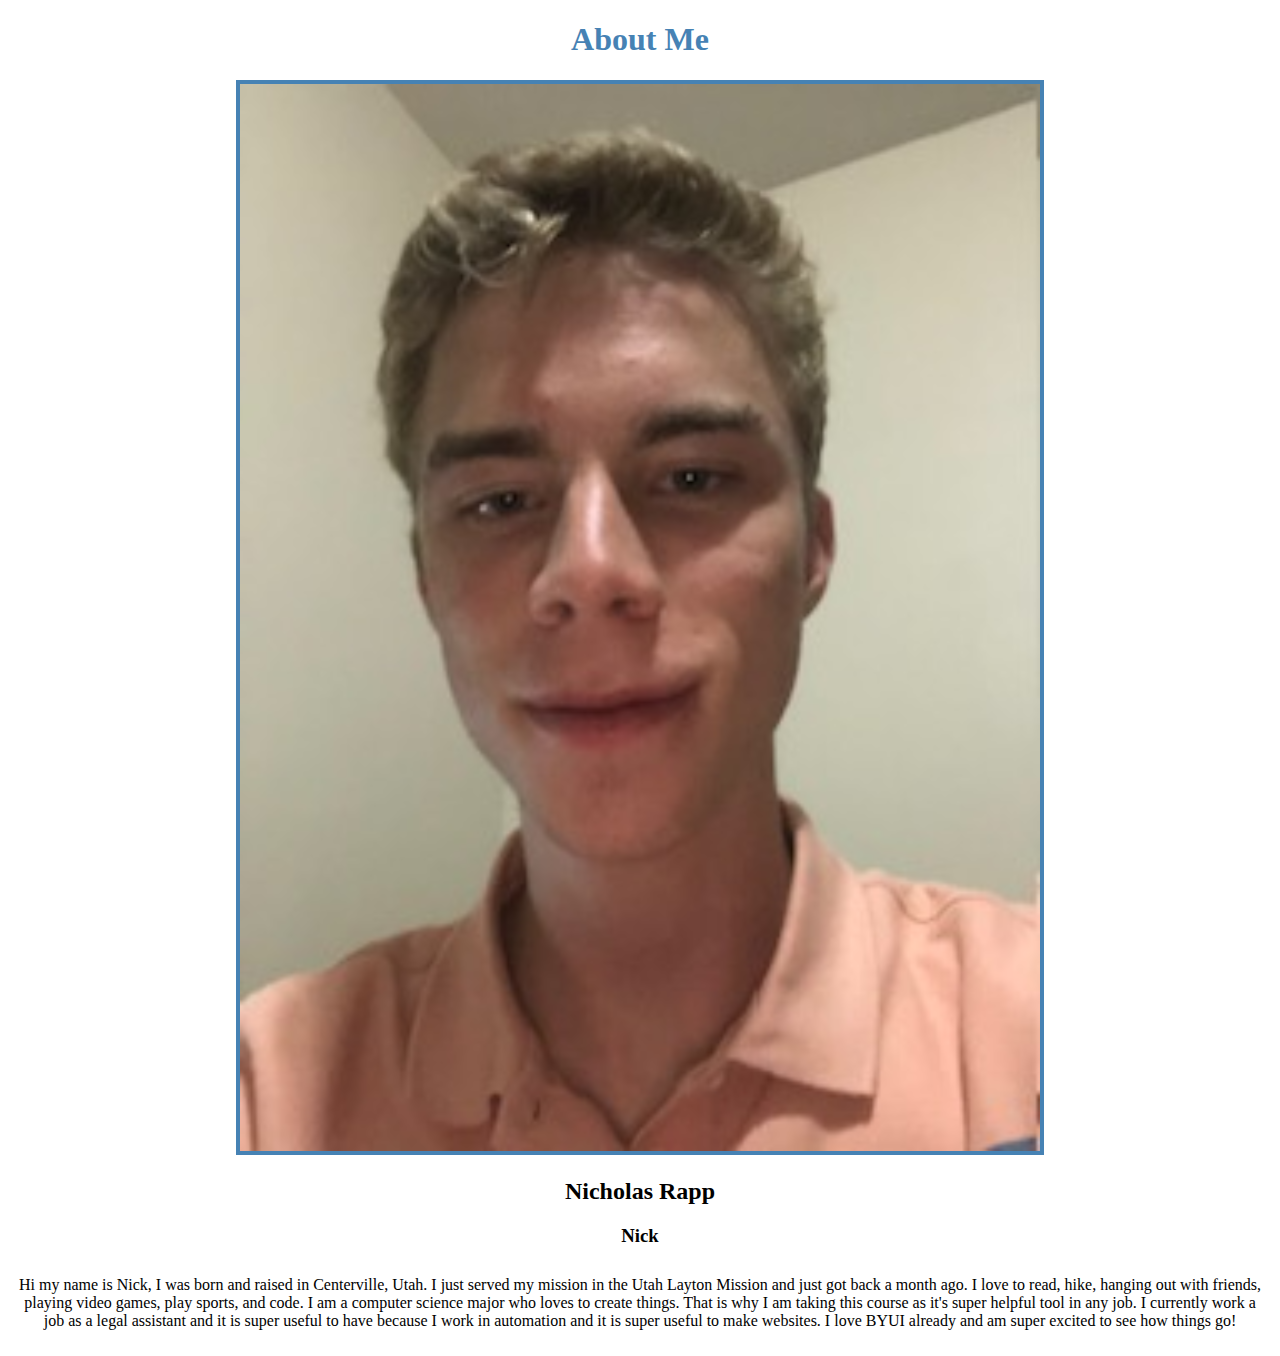
<file: aboutme/index.html>
<!DOCTYPE html>
<html lang="en">
<head>
    <meta charset="UTF-8">
    <meta name="viewport" content="width=device-width, initial-scale=1.0">
    <title>Document</title>
    <link rel="stylesheet" type = "text/css" href="styles/styles.css">
</head>
<body>
<h1>About Me</h1>
<img src="images/me.JPG">
<h2>Nicholas Rapp</h2>
<h3>Nick</h3>
<p>Hi my name is Nick, I was born and raised in Centerville, Utah. I just served my mission in the Utah Layton Mission and just got back a month ago. I love to read, hike, hanging out with friends, playing video games, play sports, and code. I am a computer science major who loves to create things. That is why I am taking this course as it's super helpful tool in any job. I currently work a job as a legal assistant and it is super useful to have because I work in automation and it is super useful to make websites. I love BYUI already and am super excited to see how things go!</p>
</body>
</html>
</file>
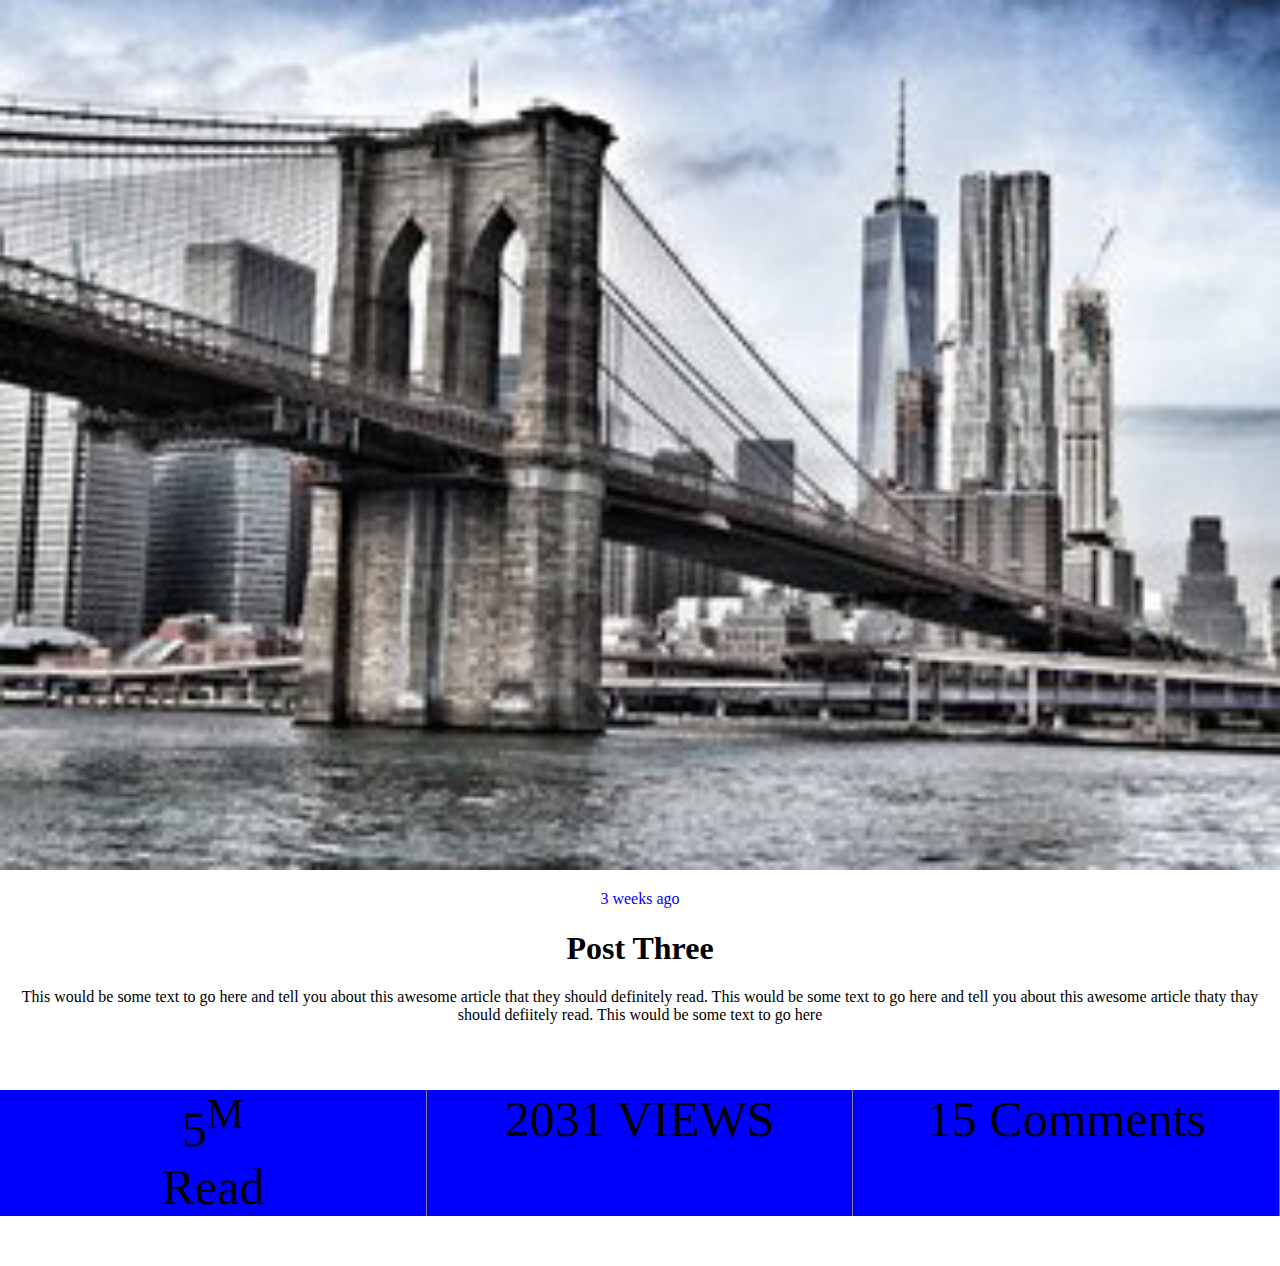
<file: challenge/index.html>
<!DOCTYPE html>
<html lang="en">
<head>
    <meta charset="UTF-8">
    <meta name="viewport" content="width=device-width, initial-scale=1.0">
    <link rel="stylesheet" href="styles.css">
    <title>Document</title>
</head>
<body>
    <img src="w09_ice_img.jpg" alt="Bridge">
    <p id="top_paragraph">3 weeks ago</p>
    <h1>Post Three</h1>
    <p>This would be some text to go here and tell you about this awesome article that they should definitely read. This would be some text to go here and tell you about this awesome article thaty thay should defiitely read. This would be some text to go here</p>
    <div>
        <p class="mini">5<sup>M</sup> <br>Read</p>
        <p class="mini">2031 VIEWS</p>
        <p class="mini">15 Comments</p>
    </div>
</body>
</html>
</file>
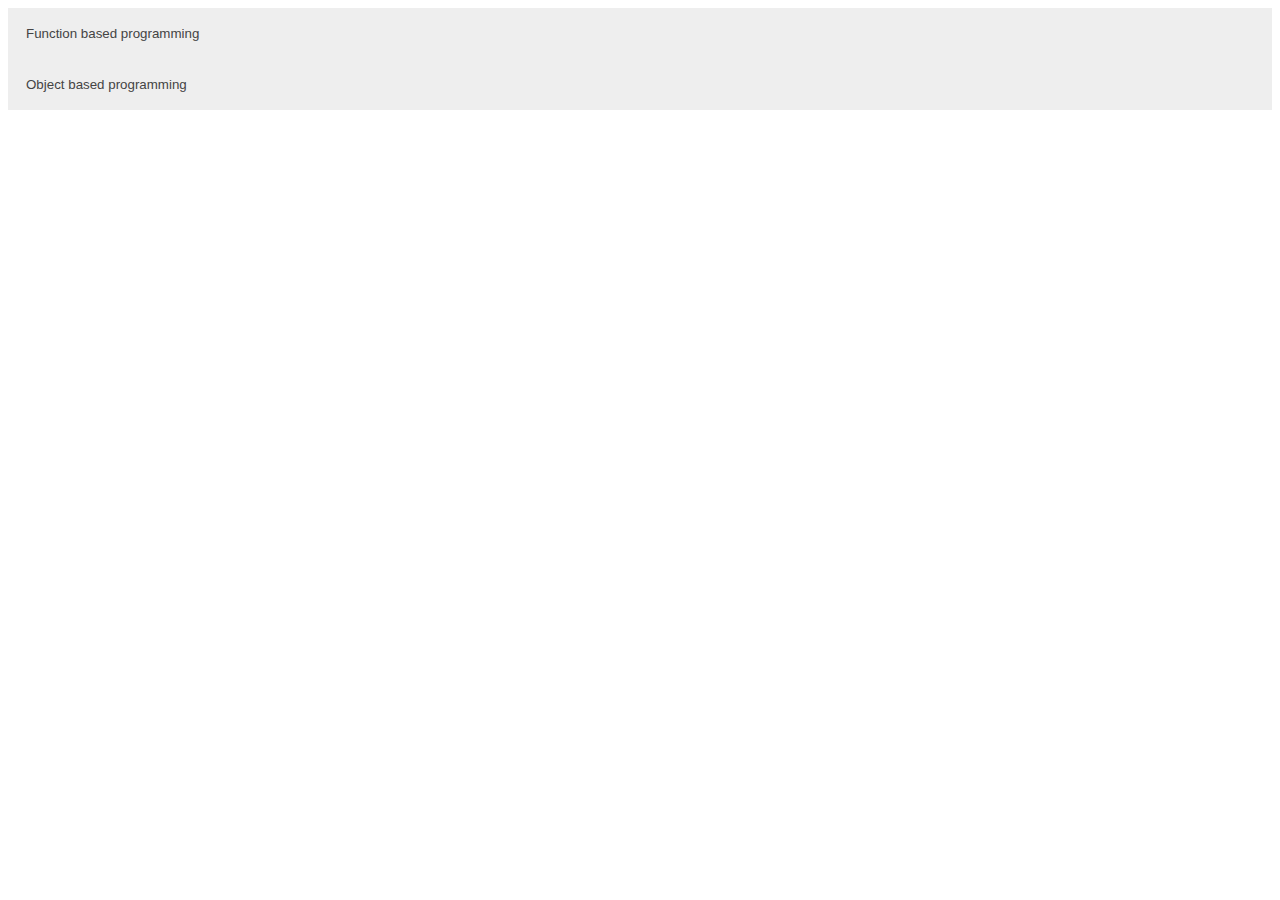
<file: compenent/index.html>
<!DOCTYPE html>
<html lang="en">
<head>
    <meta charset="UTF-8">
    <meta name="viewport" content="width=device-width, initial-scale=1.0">
    <title>Document</title>
    <link rel="stylesheet" href="styles.css">
    

</head>
<body>
    <button class="accordion">Function based programming</button>
<div class="panel">
  <p>Function based programming is when you program based off steps in the code. Each function comprises a step you need to take in the program</p>
</div>

<button class="accordion">Object based programming</button>
<div class="panel">
  <p>Object oriented programming is programming which is modeled after the real world. There are objects, with attributes.</p>
</div>
</div>
<script src="accordion.js"></script>
</body>
</html>
</file>
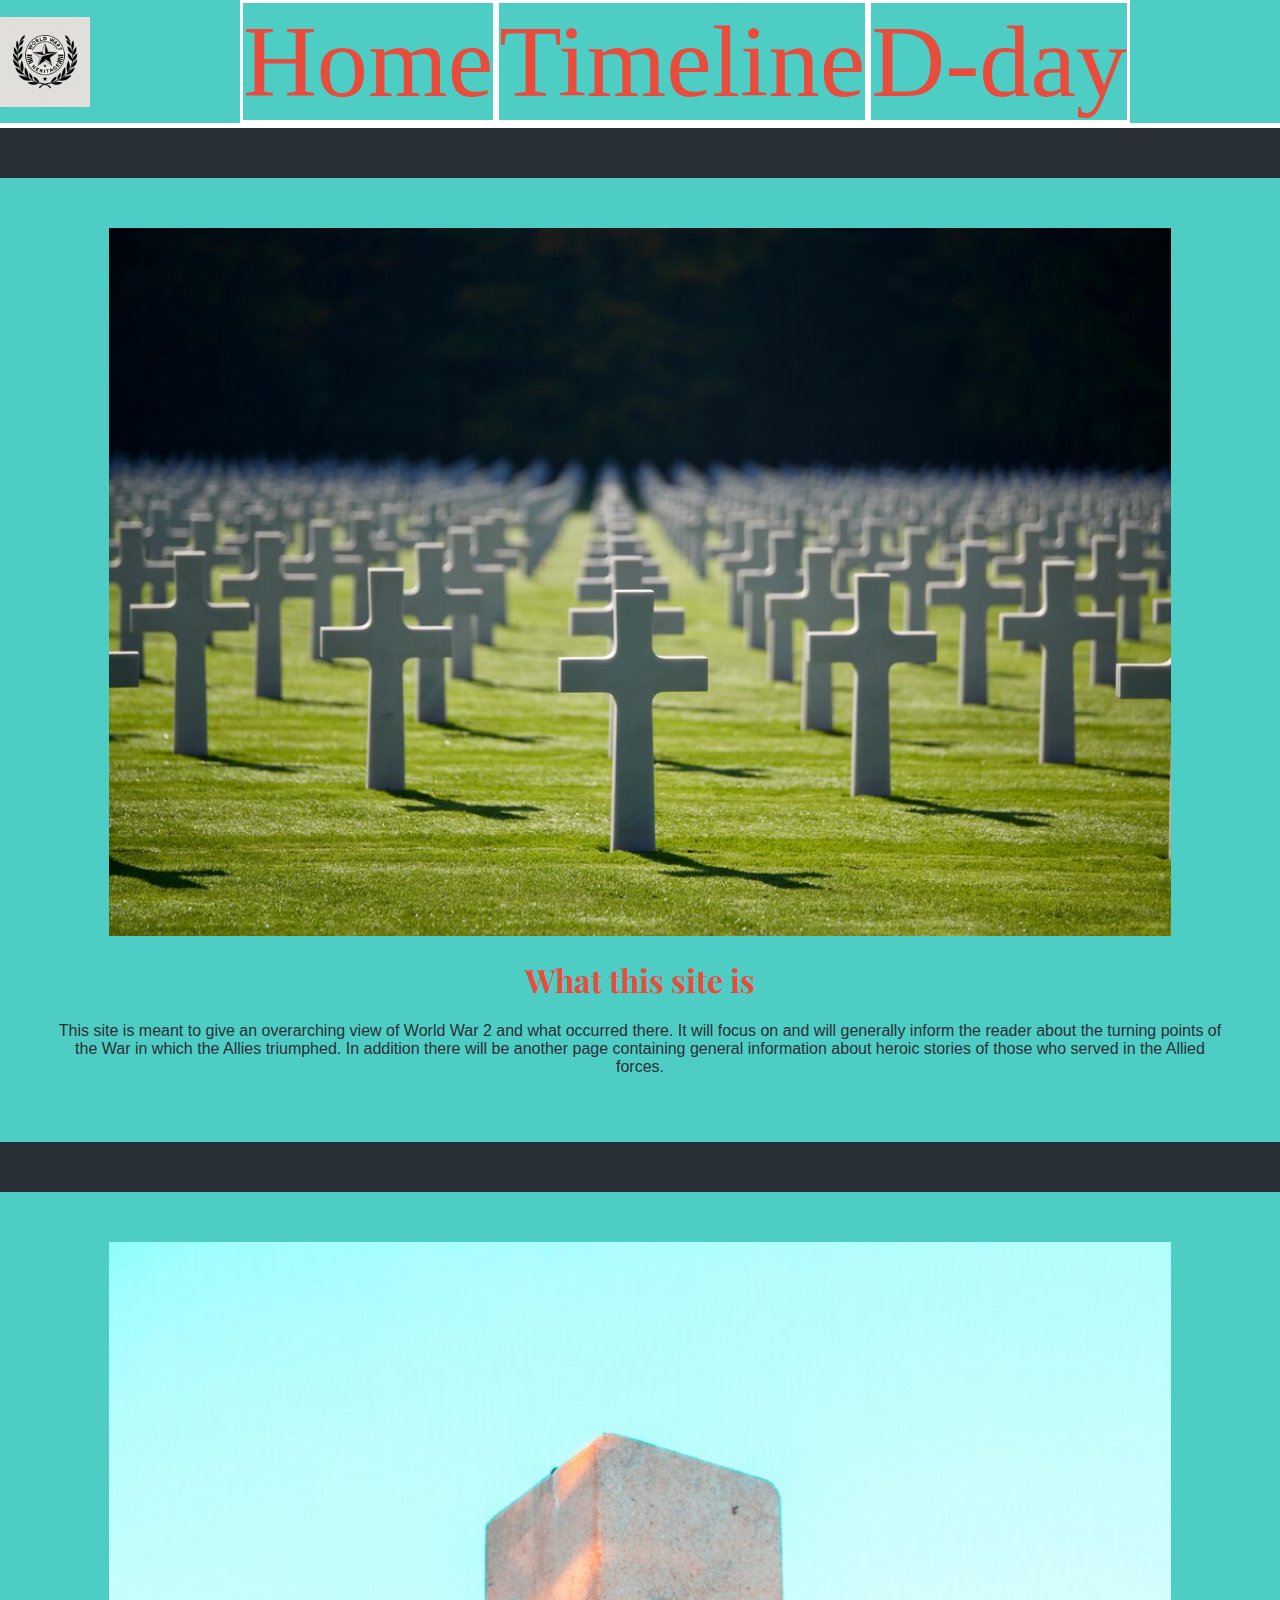
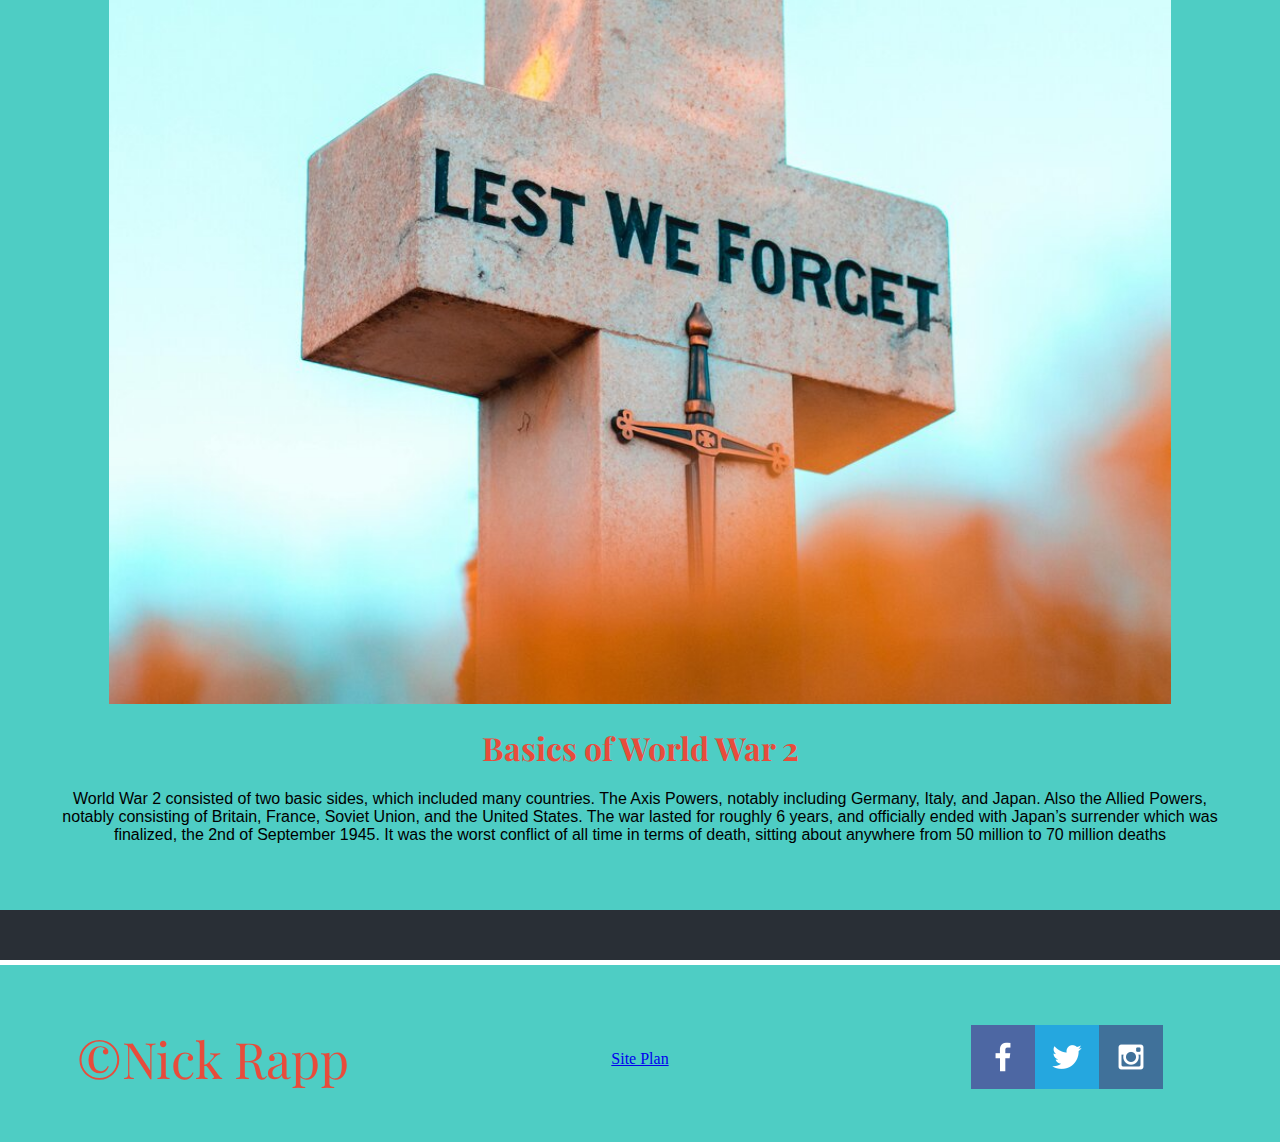
<file: world_war_2/index.html>
<!DOCTYPE html>
<html lang="en">
<head>
    <meta charset="UTF-8">
    <meta name="viewport" content="width=device-width, initial-scale=1.0">
    <title>Home</title>
    <link rel="stylesheet" href="styles/styles.css">
    <link href="https://fonts.googleapis.com/css2?family=Playfair+Display:wght@400;700&display=swap" rel="stylesheet">
</head>
<body>
    <header>
        <img src="Images/Personal_project_logo.png" alt="logo">
        <nav>
            <a href="index.html">Home</a>
            <a href="timeline.html">Timeline</a>
            <a href="d-day.html">D-day</a>
        </nav>
    </header>
    <main>
        <section class="main_section">
            <img src="Images/cemetery.jpg" alt="cemetery">
            <h1>What this site is</h1>
            <p>This site is meant to give an overarching view of World War 2 and what occurred there. It will focus on and will generally inform the reader about the turning points of the War in which the Allies triumphed. In addition there will be another page containing general information about heroic stories of those who served in the Allied forces.</p>
        </section>
        <section class="bottom_element">
            <img src="Images/remember.jpg" alt="image in remembrance">
            <h1>Basics of World War 2</h1>
            <p>World War 2 consisted of two basic sides, which included many countries. The Axis Powers, notably including Germany, Italy, and Japan. Also the Allied Powers, notably consisting of Britain, France, Soviet Union, and the United States. The war lasted for roughly 6 years, and officially ended with Japan’s surrender which was finalized, the 2nd of September 1945. It was the worst conflict of all time in terms of death, sitting about anywhere from 50 million to 70 million deaths</p>
        </section>
    </main>
  <footer>
        <p>&copy;Nick Rapp</p>
        <div>
            <a href="https://nrapp523.github.io/wdd_130/world_war_2/site-plan.html" target="_blank">Site Plan</a>
        </div>
        <div id="icons">
        <a href="https://facebook.com" target="_blank">
            <img src="Images/facebook.png" alt="fb icon">
        </a>
        <a href="https://twitter.com" target="_blank">
            <img src="Images/twitter.png" alt="twitter icon">
        </a>
        <a href="https://instagram.com" target="_blank">
            <img src="Images/instagram.png" alt="instagram icon">
        </a>
        </div>
    </footer>
</body>
</html>
</file>
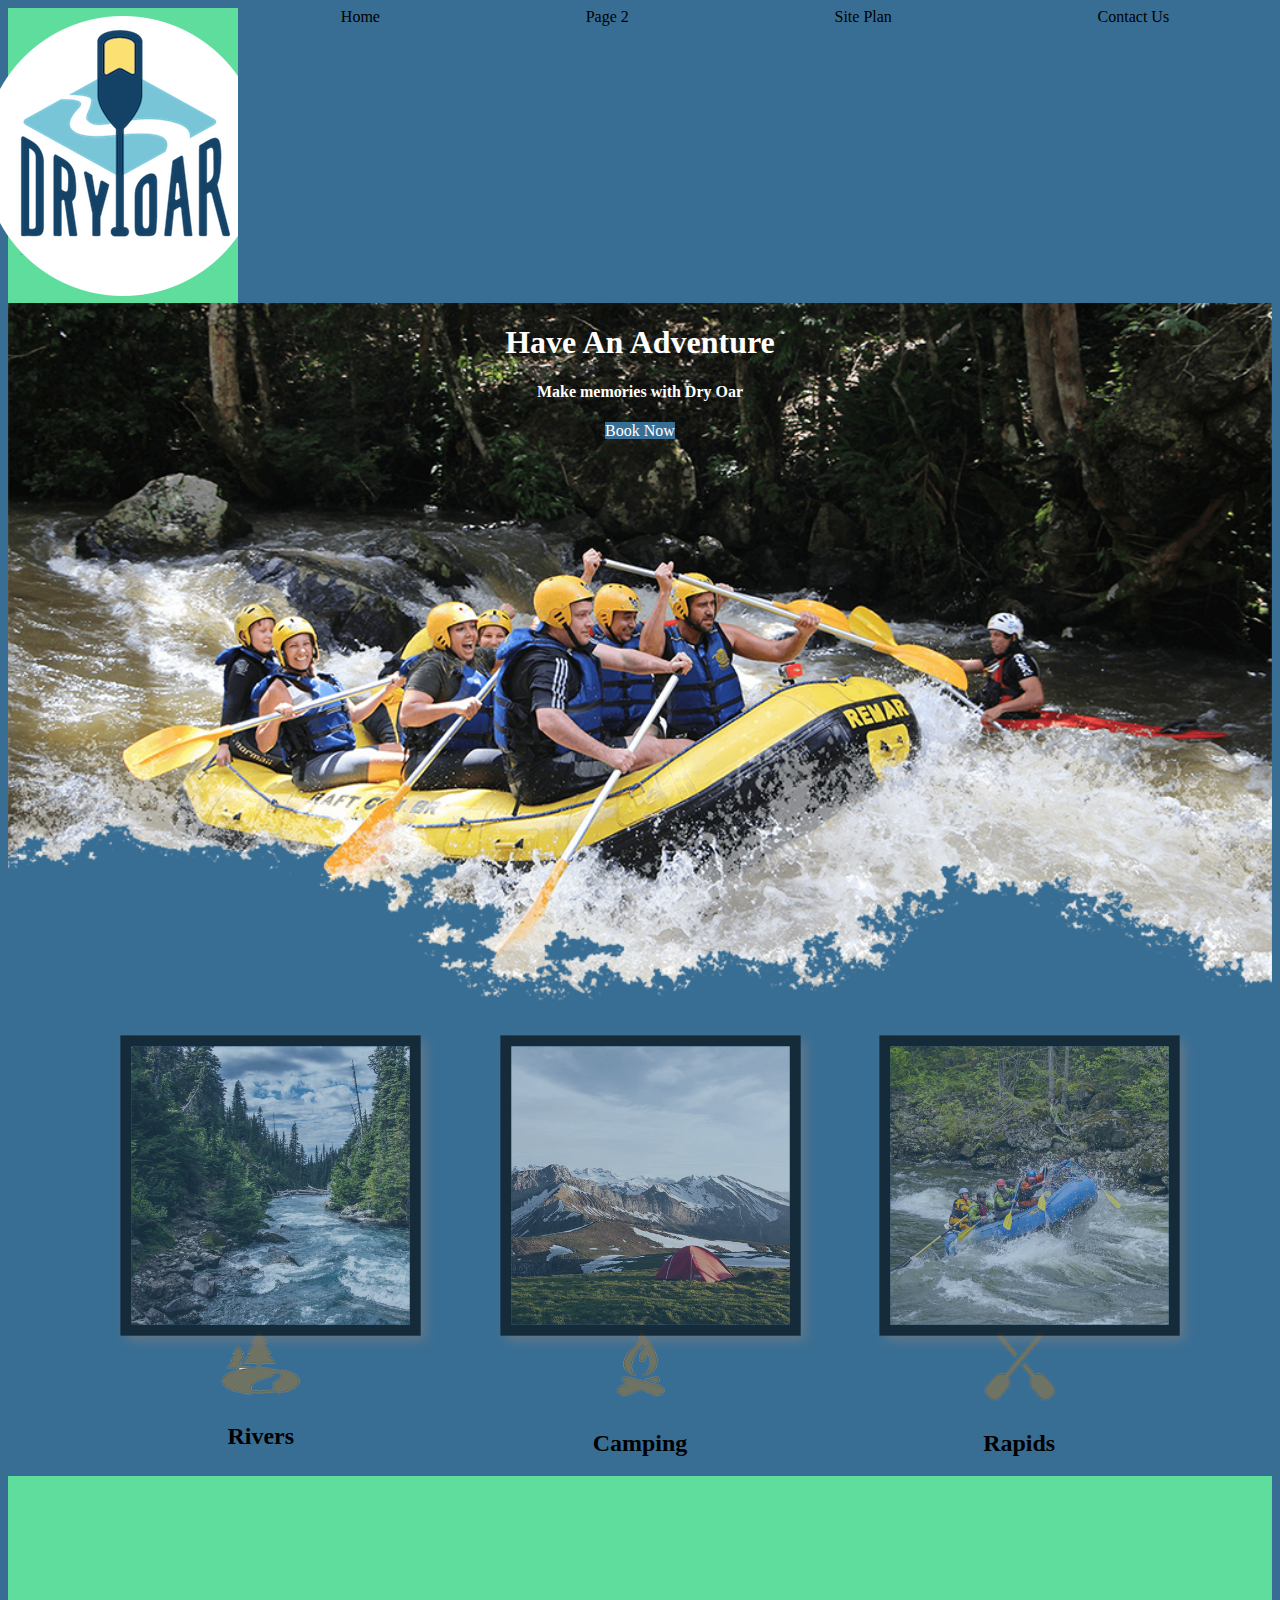
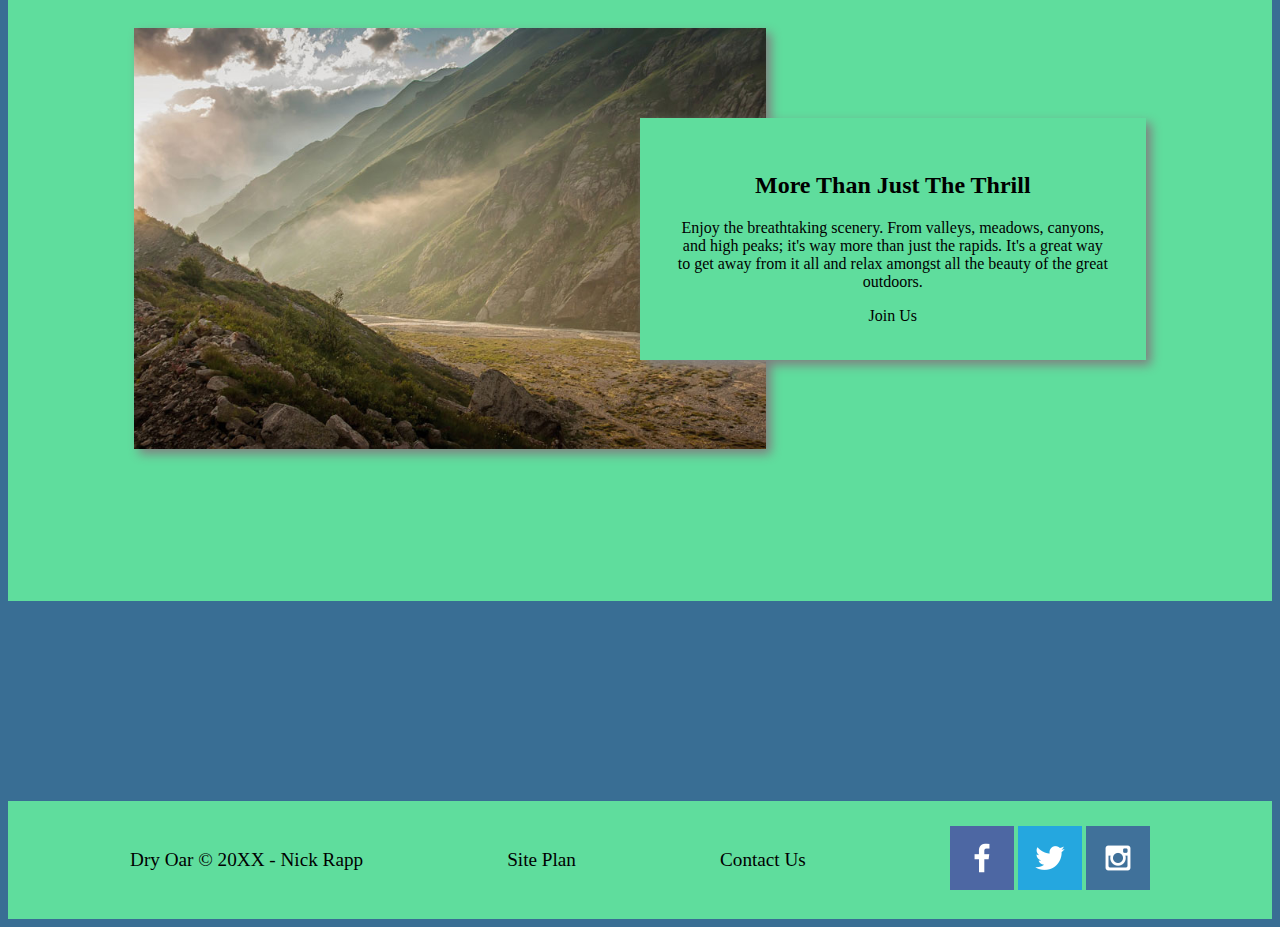
<file: wwr/index.html>
<!DOCTYPE html>
<html lang="en">
<head>
    <meta charset="UTF-8">
    <meta name="viewport" content="width=device-width, initial-scale=1.0">
    <title>Whitewater Rafting Vacation| Dry Oar Boating | Home</title>
    <link rel="stylesheet" href="styles/styles.css">
</head>
<body>
    <div id="content">
    <header>
        <a id="logo_link" href="index.html">
        <img class="logo" src="images/logo.png" alt="Dry Oar Logo">
        </a>
        <nav>
            <a href="index.html">Home</a>
            <a href="#">Page 2</a>  
            <a href="site-plan-rafting.html">Site Plan</a>
            <a href="contactus.html">Contact Us</a> 
        </nav>
    </header>

    <div id="hero">
        <div id="hero-box">
            <img id="hero-img" src ='images/hero.png' alt="People enjoy rafting">
        </div>
        <section id="hero-msg">
            <h1 class="home-title">Have An Adventure</h1>
            <h4>Make memories with Dry Oar</h4>
            <div class="button-box">
                <a class="book" href="contactus.html">Book Now</a>
            </div>
        </section>
    </div>
    <main class="home-grid">
        <section class="rivers-card">
            <img class="card-img" src="images/rivers.jpg" alt="river in forest">
            <img class="icon" src="images/river_icon.png" alt="river icon">
            <h2>Rivers</h2>
        </section>
         <section class="camping-card">
        <img class="card-img" src="images/camping.jpg" alt="tent in mountains">
        <img class="icon" src="images/fire_icon.png" alt="fire icon">
        <h2>Camping</h2>
    </section>
        <section class="rapids-card">
            <img class="card-img" src="images/rapids.jpg" alt="raftin boat">
            <img class="icon" src="images/oars.png" alt="oars icon">
            <h2>Rapids</h2>
        </section>
        <div id="background"></div>
         <img class="mountains" src="images/mountains.jpg" alt="Misty mountains">
    <section class="msg">
        <h2>More Than Just The Thrill</h2>
        <p>Enjoy the breathtaking scenery. From valleys, meadows, canyons, and high peaks; it's way more than just the rapids. It's a great way to get away from it all and relax amongst all the beauty of the great outdoors. </p>
        <a class='join' href="rivers.html">Join Us</a>
        </section>
    </main>
    <footer>
        <p>Dry Oar &copy; 20XX - Nick Rapp</p>
        <p><a href="site-plan-rafting.html">Site Plan</a></p>
        <p><a href="contactus.html">Contact Us</a></p>
        <div class="social">
            <a href="https://facebook.com" target="_blank">
                <img src="images/facebook.png" alt="fb icon">
            </a>
            <a href="https://twitter.com" target="_blank">
                <img src="images/twitter.png" alt="twitter icon">
            </a>
            <a href="https://instagram.com" target="_blank">
                <img src="images/instagram.png" alt="instagram icon">
            </a>
          </div>
    </footer>
    </div>
</body>
</html>
</file>
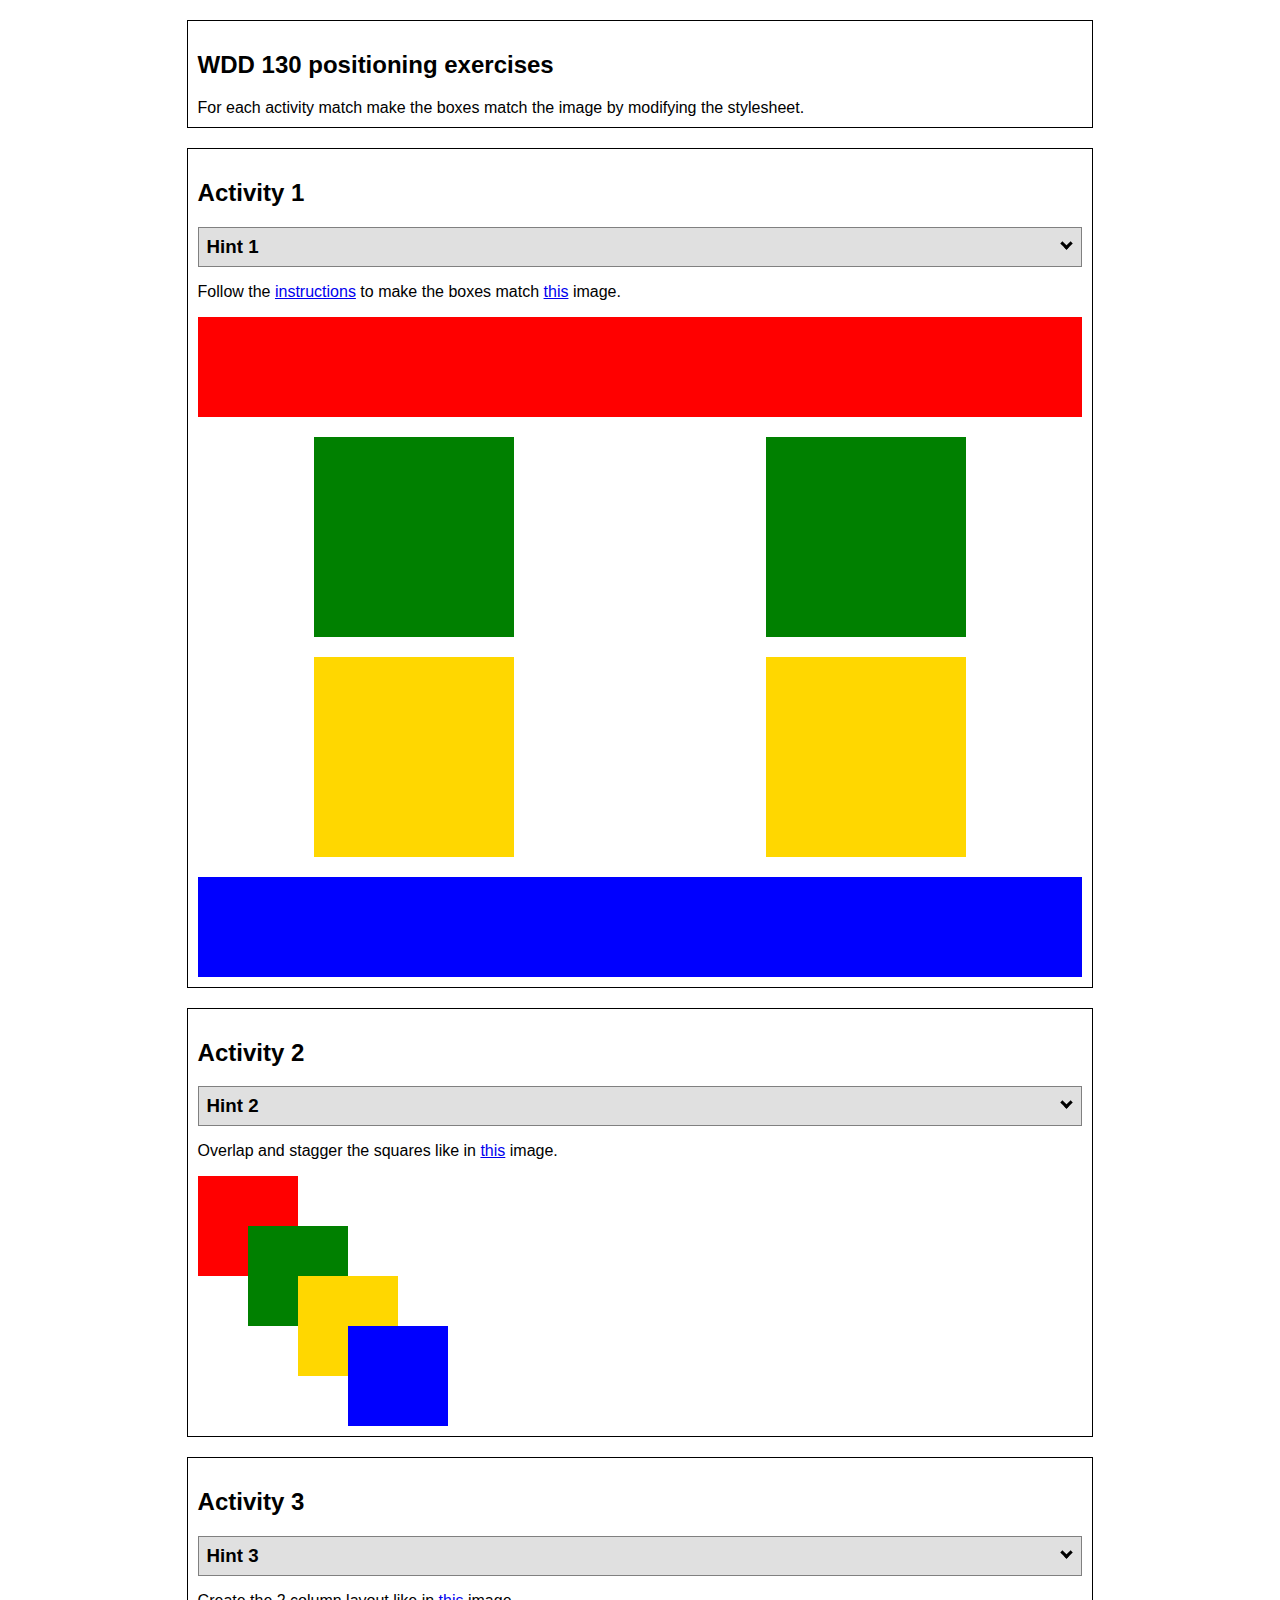
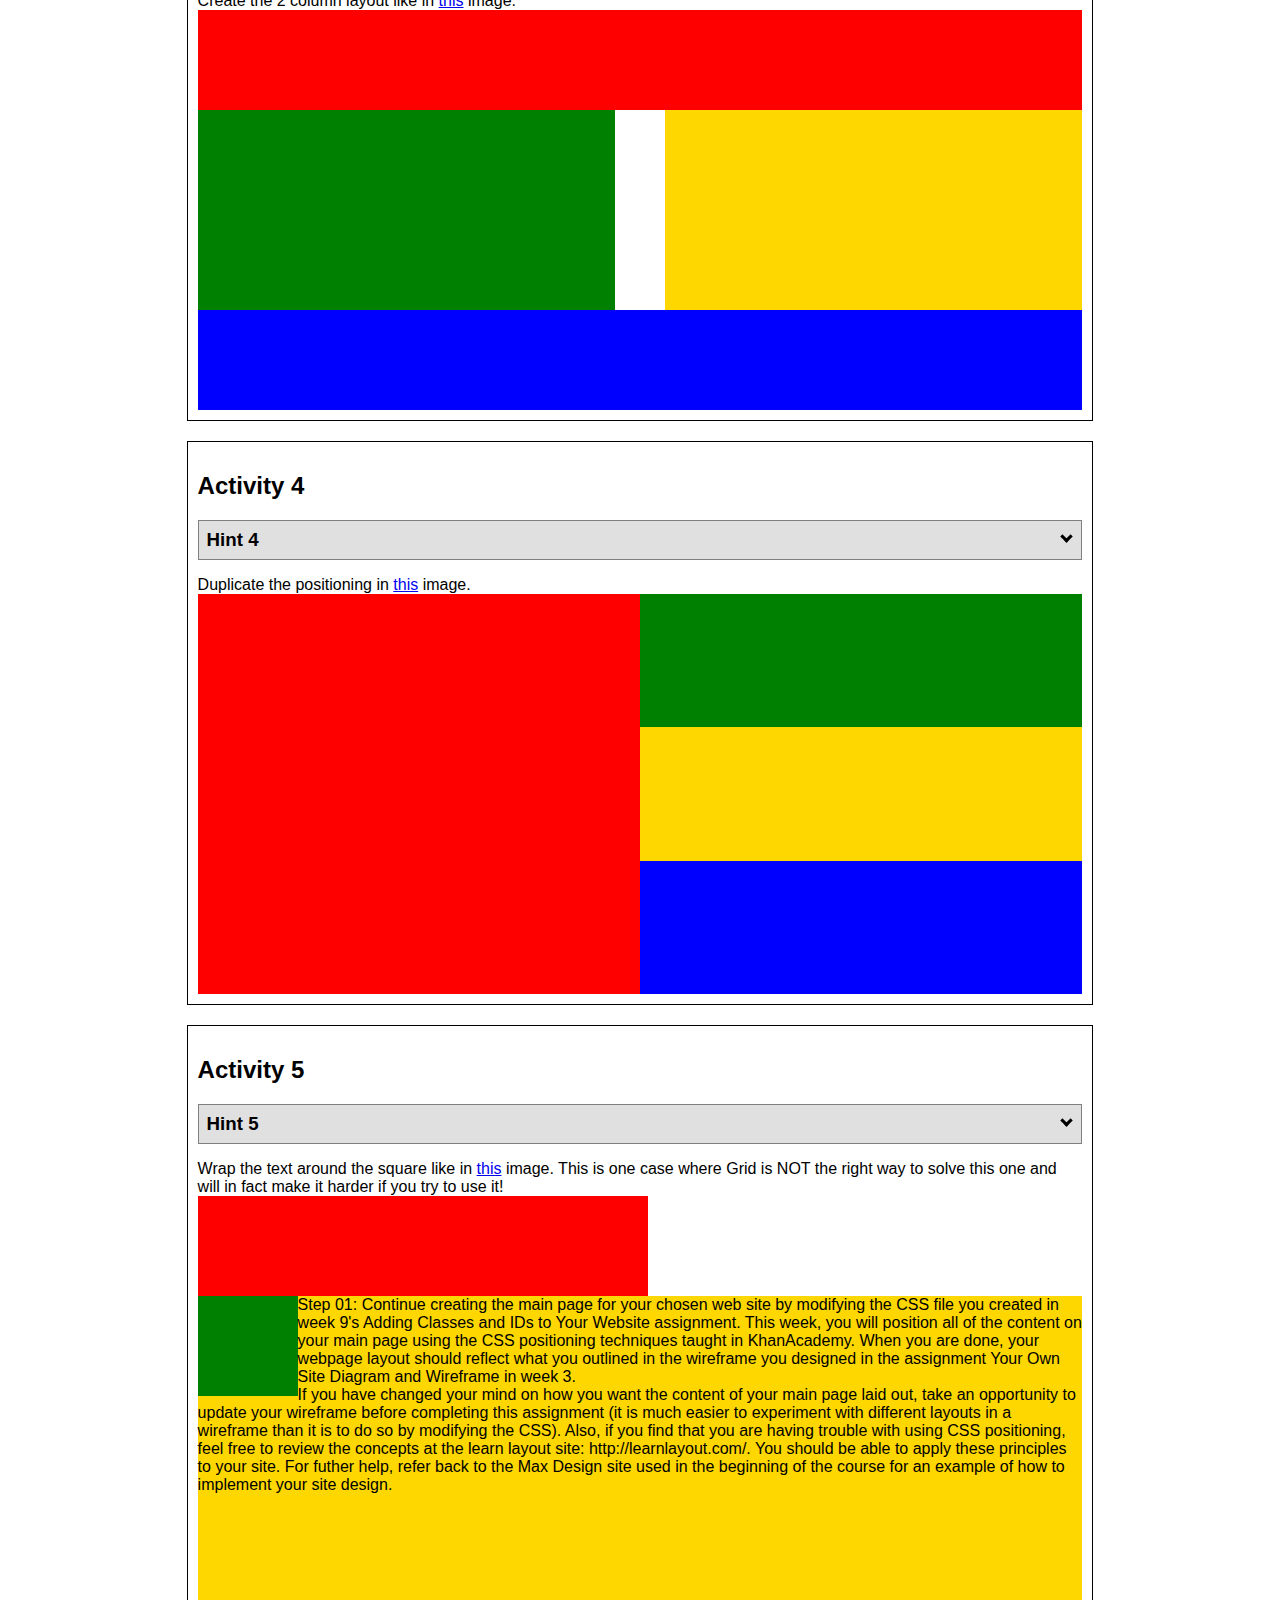
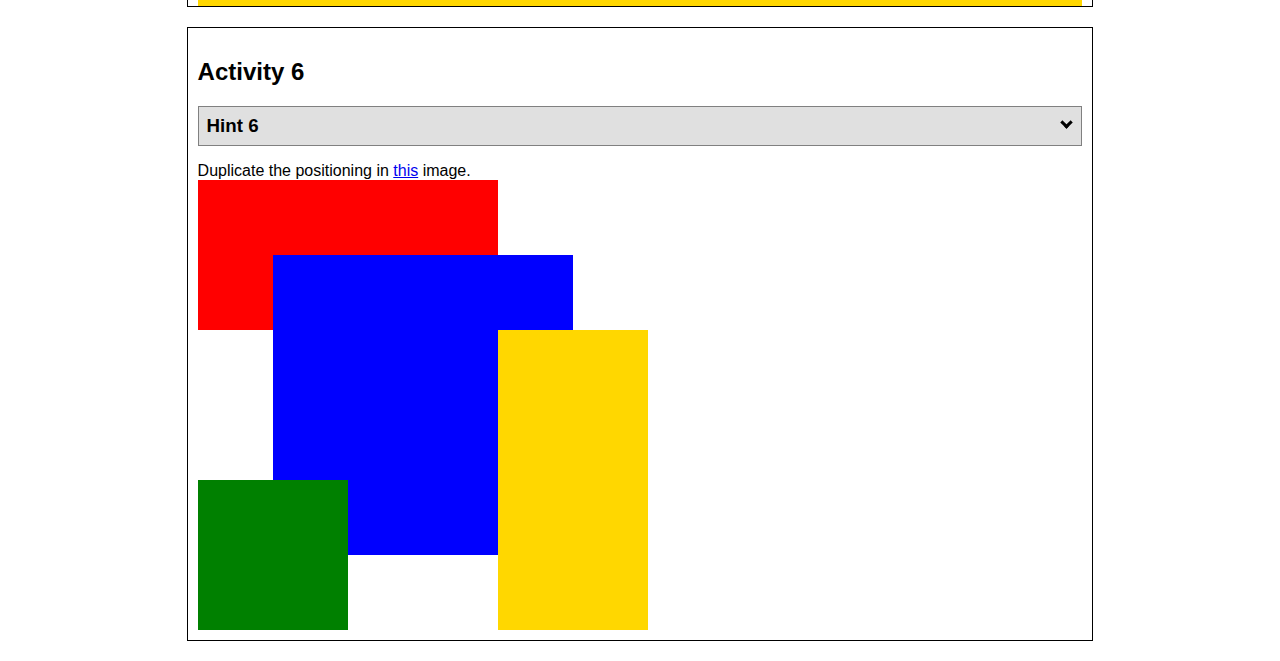
<file: positioning/positioning.html>
<!DOCTYPE html>
<html lang="en">
  <head>
    <!-- HTML - Name: positioning.html -->
    <title>Positioning Activity</title>
    <link rel="stylesheet" type="text/css" href="positionstyles.css" />
  </head>
  <body>
    <div class="activity">
      <h2>WDD 130 positioning exercises</h2>
      For each activity match make the boxes match the image by modifying the stylesheet.</div>
    <div class="activity">
      <h2>Activity 1</h2>
      <section class="hint"><input type="checkbox" ><i></i> <h3>Hint 1</h3><div><p>Check out the <a href="https://byui-wdd.github.io/wdd130/activities/w06-css-positioning.html" target="_blank">activity instructions</a> in Ilearn!</p></div></section>
      <p>Follow the <a href="https://byui-wdd.github.io/wdd130/activities/w06-css-positioning.html" target="_blank">instructions</a> to make the boxes match  <a href="https://byui-wdd.github.io/wdd130/images/example1.png" target="_blank">this</a> image.</p>
      <div class="content1" >
        <div class="red1" ></div>
        <div class="green1" ></div>
        <div class="green1" ></div>
        <div class="yellow1"></div>
        <div class="yellow1"></div>
        <div class="blue1"></div>
      </div>
    </div>
    <div class="activity">
      <h2>Activity 2</h2>
      <section class="hint"><input type="checkbox" > <h3>Hint 2</h3><i></i><div>
      <ul>
      <li>grid-template-columns: 50px 50px 50px 50px 50px </li></ul></div></section>
      <p>Overlap and stagger the squares like in <a href="https://byui-wdd.github.io/wdd130/images/example2.png" target="_blank">this</a> image.</p>
      <div class="content2" >
        <div class="red2" ></div>
        <div class="green2" ></div>
        <div class="yellow2"></div>
        <div class="blue2"></div>
      </div>
    </div>
    <div class="activity">
      <h2>Activity 3</h2>
      <section class="hint"><input type="checkbox" > <h3>Hint 3</h3><i></i><div><p>This one is going to be best solved with CSS Grid. Remember to make the boxes the right width first...then start moving them around. </p><h4>Properties used:</h4><ul><li>display:grid;</li><li>grid-template-columns:</li><li>grid-column-gap:</li>
        <li>grid-column:</li>  </ul></div></section>
      Create the 2 column layout like in <a href="https://byui-wdd.github.io/wdd130/images/example3.png" target="_blank">this</a>  image.
      <div class="content3" >
        <div class="red3" ></div>
        <div class="green3" ></div>
        <div class="yellow3"></div>
        <div class="blue3"></div>
      </div>
    </div>
    <div class="activity">
      <h2>Activity 4</h2>
      <section class="hint"><input type="checkbox" > <h3>Hint 4</h3><i></i><div><p>For the others we have been primarily concerned with width. For this one you will need to adjust height as well. </p><h4>Properties used:</h4><ul><li>display:grid;</li><li>grid-template-columns:</li><li>grid-row:</li></ul></div></section>
      Duplicate the positioning in <a href="https://byui-wdd.github.io/wdd130/images/example4.png" target="_blank">this</a> image. 
      <div class="content4" >
        <div class="red4" ></div>
        <div class="green4" ></div>
        <div class="yellow4"></div>
        <div class="blue4"></div>
      </div>
    </div>

    <div class="activity">
      <h2>Activity 5</h2>
      <section class="hint"><input type="checkbox" > <h3>Hint 5</h3><i></i><div><p>Grid is <strong>not</strong> the right way to do this.  In fact there is only one way to really do that...and that is with float. Remember that we float the thing we want the text to wrap around.  Also remember to start by making all the shapes the right size and shape.</p><h4>Properties used:</h4><ul><li>float: left;</li></ul></div></section>
      Wrap the text around the square like in <a href="https://byui-wdd.github.io/wdd130/images/example5.png" target="_blank">this</a> image. This is one case where Grid is NOT the right way to solve this one and will in fact make it harder if you try to use it!
      <div class="content5" >
        <div class="red5" ></div>
        <div class="green5" ></div>
        <div class="yellow5">Step 01: Continue creating the main page for your chosen web site by modifying the CSS file you created in week 9's Adding Classes and IDs to Your Website assignment. This week, you will position all of the content on your main page using the CSS positioning techniques taught in KhanAcademy. When you are done, your webpage layout should reflect what you outlined in the wireframe you designed in the assignment Your Own Site Diagram and Wireframe in week 3. <br />
          If you have changed your mind on how you want the content of your main page laid out, take an opportunity to update your wireframe before completing this assignment (it is much easier to experiment with different layouts in a wireframe than it is to do so by modifying the CSS). Also, if you find that you are having trouble with using CSS positioning, feel free to review the concepts at the learn layout site: http://learnlayout.com/. You should be able to apply these principles to your site. For futher help, refer back to the Max Design site used in the beginning of the course for an example of how to implement your site design.</div>
        <div class="blue5"></div>
      </div>
    </div>
    <div class="activity">
      <h2>Activity 6</h2>
      <section class="hint"><input type="checkbox" > <h3>Hint 6</h3><i></i><div><p>This one is all about visualizing the grid behind the layout. If you are having a hard time doing that first: all the sizes are even multiples of 100, and second here is another example with the lines drawn: <a href="https://byui-wdd.github.io/wdd130/images/example6-hint.png" target="_blank">example 6 with lines</a>. For this one you will find it easiest if you use px for the column width. You can also use <kbd>z-index</kbd> to control the element layering.    </p><h4>Properties used:</h4><ul><li>display:grid;</li><li>grid-template-columns:</li><li>grid-column:</li><li>grid-row:</li><li><a href="https://www.w3schools.com/cssref/pr_pos_z-index.asp" target="_blank">z-index:</a></li></ul></div></section>
      Duplicate the positioning in <a href="https://byui-wdd.github.io/wdd130/images/example6.png" target="_blank">this</a> image.
      <div class="content6" >
        <div class="red6" ></div>
        <div class="green6" ></div>
        <div class="yellow6"></div>
        <div class="blue6"></div>
      </div>
    </div>
  </body>
</html>
</file>
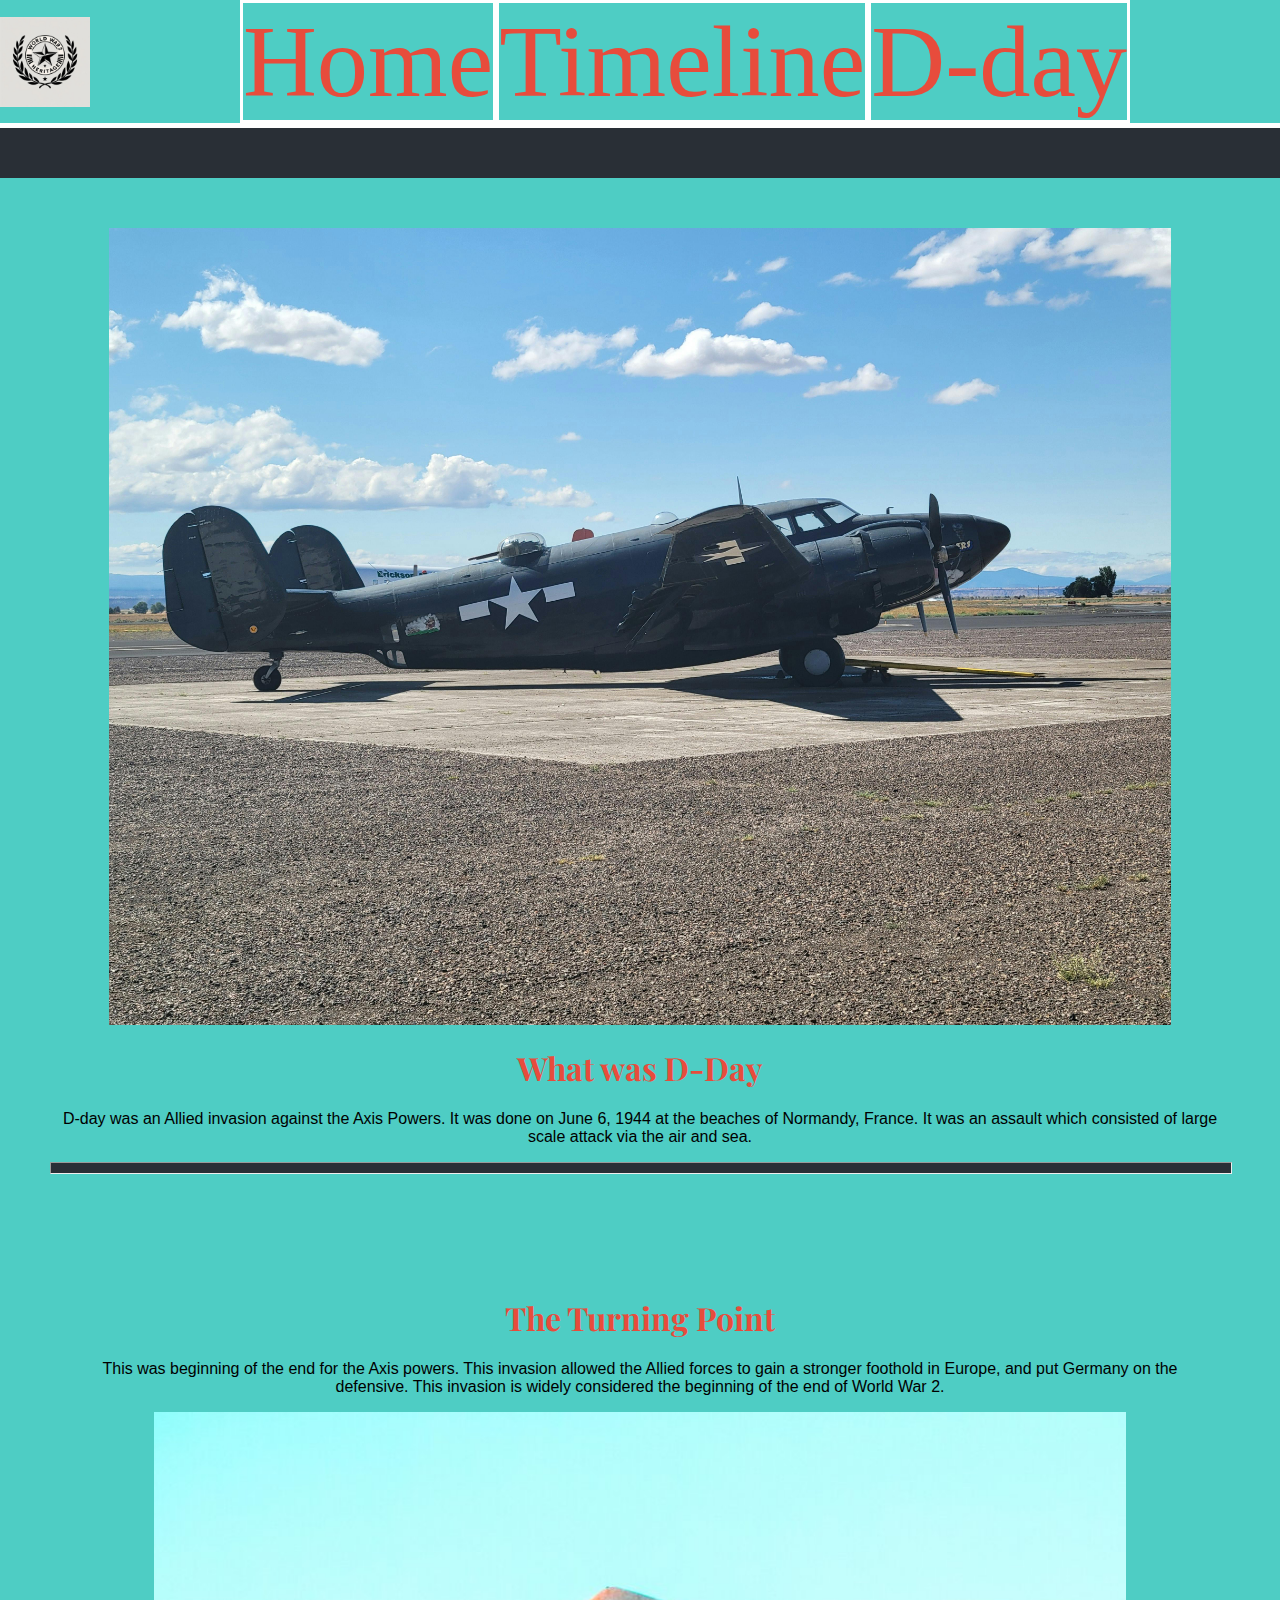
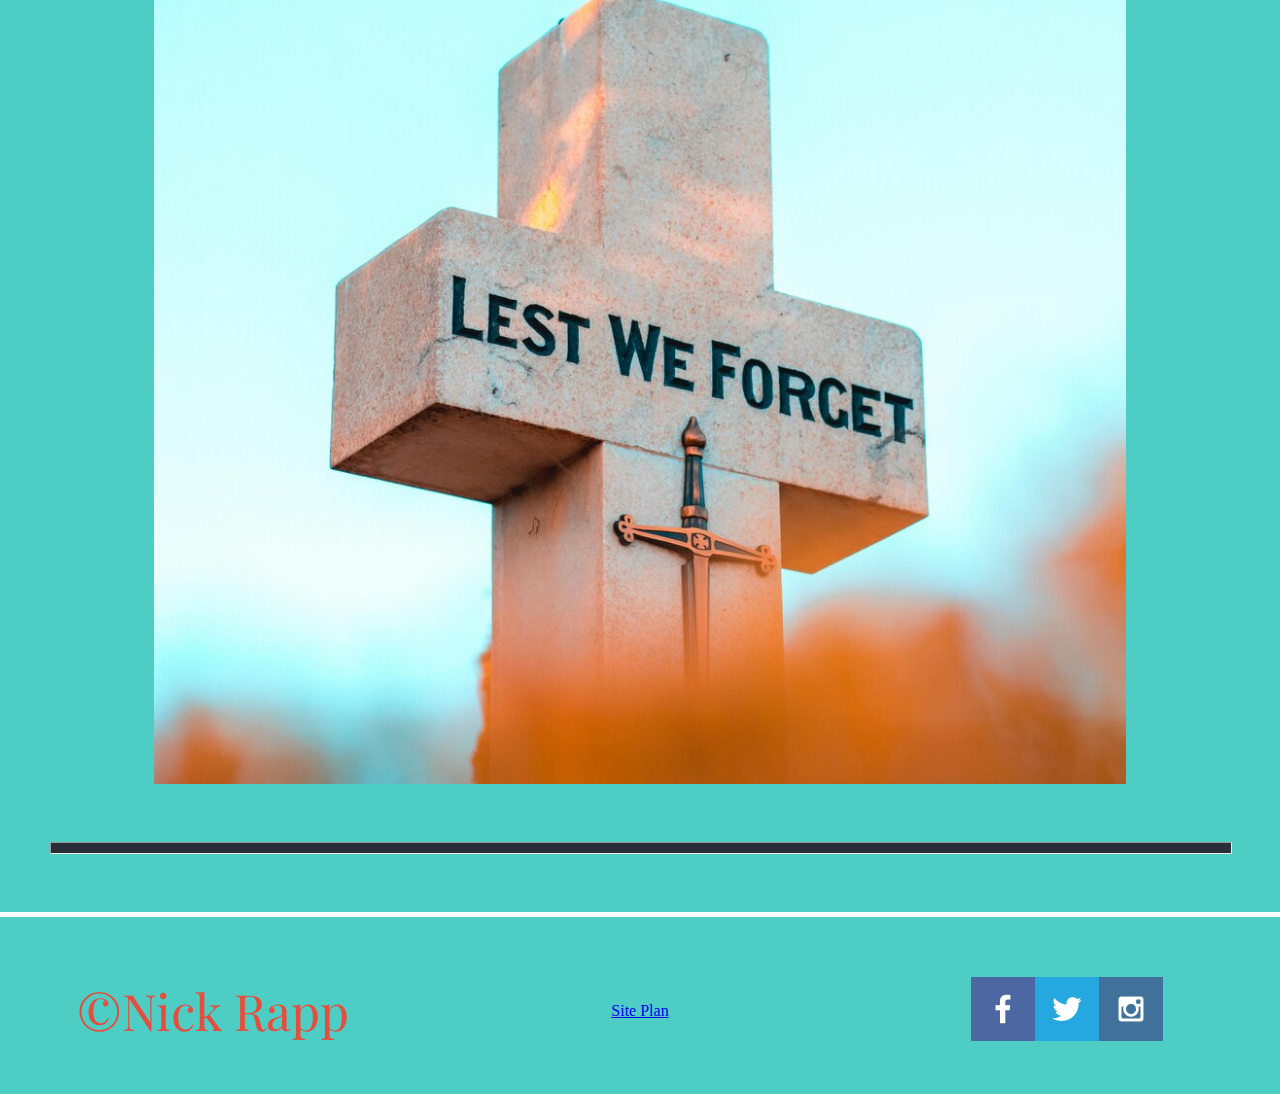
<file: world_war_2/d-day.html>
<!DOCTYPE html>
<html lang="en">
<head>
    <meta charset="UTF-8">
    <meta name="viewport" content="width=device-width, initial-scale=1.0">
    <title>D-Day</title>
    <link rel="stylesheet" href="styles/styles.css">
    <link href="https://fonts.googleapis.com/css2?family=Playfair+Display:wght@400;700&display=swap" rel="stylesheet">

</head>
<body>
    <header>
        <img src="Images/Personal_project_logo.png" alt="logo">
        <nav>
            <a href="index.html">Home</a>
            <a href="timeline.html">Timeline</a>
            <a href="d-day.html">D-day</a>
        </nav>
    </header>
    <main>
        <section class="main_d_day">
            <img src="Images/plane2.jpg" alt="plane2">
            <section>
            <h1>What was D-Day</h1>
            <p>D-day was an Allied invasion against the Axis Powers. It was done on June 6, 1944 at the beaches of Normandy, France. It was an assault which consisted of large scale attack via the air and sea.</p>
        </section>
        <hr>
        <section class="main_d_day">
            <h1>The Turning Point</h1>
            <p>This was beginning of the end for the Axis powers. This invasion allowed the Allied forces to gain a stronger foothold in Europe, and put Germany on the defensive. This invasion is widely considered the beginning of the end of World War 2.</p>
            <img src="Images/remember.jpg" alt="remember">
        </section>
        <hr>
        


    </main>
 <footer>
        <p>&copy;Nick Rapp</p>
        <div>
            <a href="https://nrapp523.github.io/wdd_130/world_war_2/site-plan.html" target="_blank">Site Plan</a>
        </div>
        <div id="icons">
        <a href="https://facebook.com" target="_blank">
            <img src="Images/facebook.png" alt="fb icon">
        </a>
        <a href="https://twitter.com" target="_blank">
            <img src="Images/twitter.png" alt="twitter icon">
        </a>
        <a href="https://instagram.com" target="_blank">
            <img src="Images/instagram.png" alt="instagram icon">
        </a>
        </div>
    </footer>
</body>
</html>
</file>
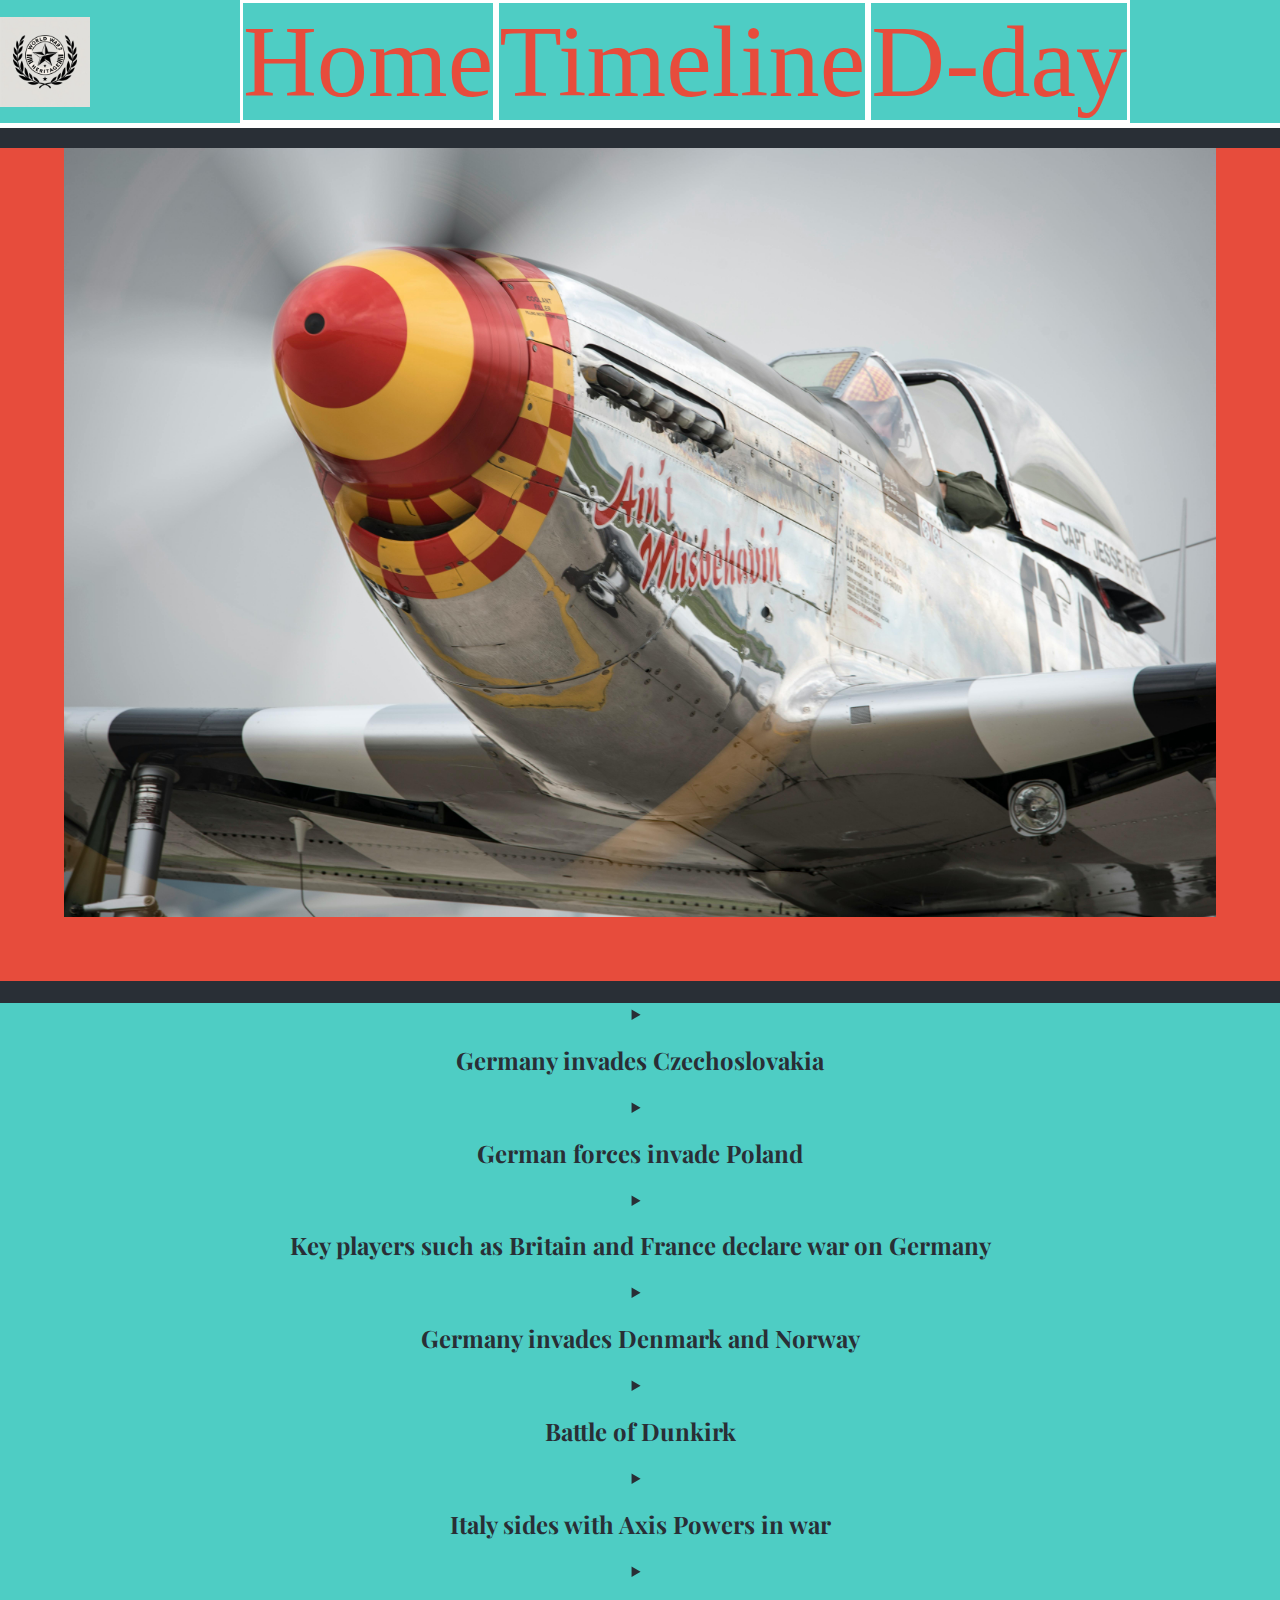
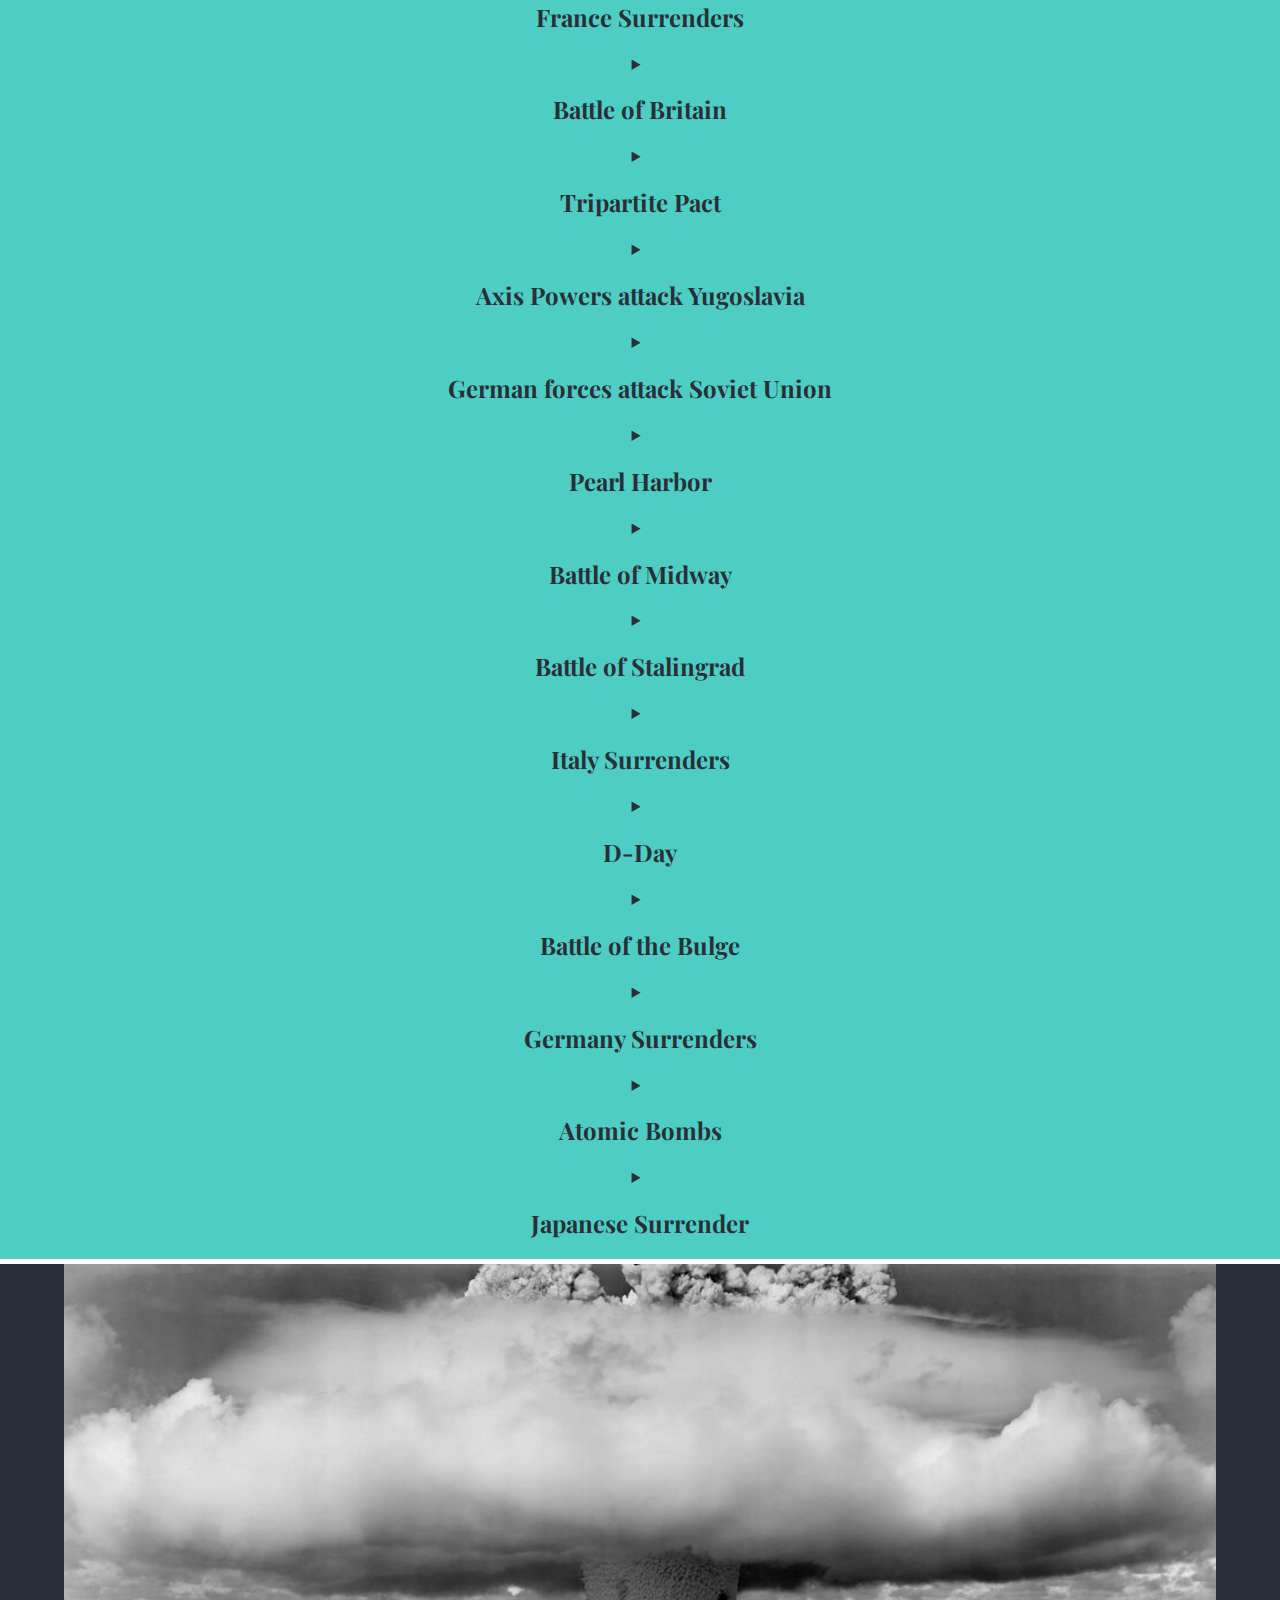
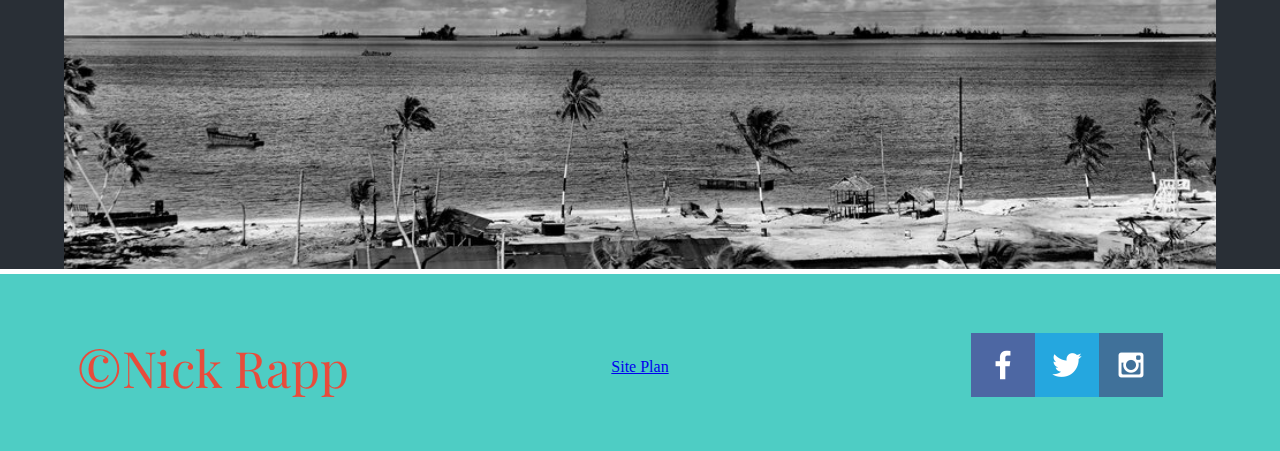
<file: world_war_2/timeline.html>
<!DOCTYPE html>
<html lang="en">
<head>
    <meta charset="UTF-8">
    <meta name="viewport" content="width=device-width, initial-scale=1.0">
    <title>Timeline</title>
    <link rel="stylesheet" href="styles/styles.css">
    <link href="https://fonts.googleapis.com/css2?family=Playfair+Display:wght@400;700&display=swap" rel="stylesheet">
</head>
<body>
    <header>
        <img src="Images/Personal_project_logo.png" alt="logo">
        <nav>
            <a href="index.html">Home</a>
            <a href="timeline.html">Timeline</a>
            <a href="d-day.html">D-day</a>
        </nav>
    </header>
    <main>
    <section id="top_timeline">
    <img src="Images/plane1.jpg" alt="plane">
    <h1>Timeline</h1>
    </section>
     <details>
    <summary>
        <h2>Germany invades Czechoslovakia</h2>
    </summary>
    <p>This was the first invasion of the war. Initially Allied forces agreed not to interfere, but Germany trespassed on the initial agreement and invaded all of Czechoslovakia instead of the agreed upon region.</p>
</details>

<details>
    <summary>
        <h2>German forces invade Poland</h2>
    </summary>
    <p>This was the attack that kickstarted the war. The previous invasion did not incite any additional conflict. Germany invaded at this time when they had an initial treaty with the Soviet Union, that they would split Poland.</p>
</details>

<details>
    <summary>
        <h2>Key players such as Britain and France declare war on Germany</h2>
    </summary>
    <p>On September 3, 1939 Britain and France declared war on Germany following the invasion of Poland. Britain and France had a treaty with Poland thus inciting a conflict as soon as Germany invaded Poland.</p>
</details>

<details>
    <summary>
        <h2>Germany invades Denmark and Norway</h2>
    </summary>
    <p>On April 9, 1940 Germany attacked Denmark and Norway. After two months German secured both countries and occupied them for extra resources.</p>
</details>

<details>
    <summary>
        <h2>Battle of Dunkirk</h2>
    </summary>
    <p>This battle was a defeat of the Allied forces. They had 338,000 Allied soldiers pinned by Germany’s assault against the beaches of Dunkirk, France. The rescue mission was a success saving many lives.</p>
</details>

<details>
    <summary>
        <h2>Italy sides with Axis Powers in war</h2>
    </summary>
    <p>In 1936 Italy officially joined together with Germany in the war. This began to officially solidify many of the power dynamics that would be present throughout the war.</p>
</details>

<details>
    <summary>
        <h2>France Surrenders</h2>
    </summary>
    <p>On June 22, 1940 the French forces surrendered to Germany after many defeats and setbacks. Germany occupied 60% of the country.</p>
</details>

<details>
    <summary>
        <h2>Battle of Britain</h2>
    </summary>
    <p>This was a battle fought in the air. It was the Royal Air Force of Britain, against the German Luftwaffe. This is unique because it set a precedent for battles fought entirely in the air, which had never occurred before.</p>
</details>

<details>
    <summary>
        <h2>Tripartite Pact</h2>
    </summary>
    <p>On September 27, 1940 Germany, Italy, and Japan officially joined forces. This treaty spelled out specific regions that would go to each country, and that they would defend one another.</p>
</details>

<details>
    <summary>
        <h2>Axis Powers attack Yugoslavia</h2>
    </summary>
    <p>On March 25, 1941, the Axis powers invaded Yugoslavia. Initially Yugoslavia allowed Axis passage through their country, but they reneged on their agreement. This led to the subsequent invasion and occupation where Axis powers occupied Yugoslavia.</p>
</details>

<details>
    <summary>
        <h2>German forces attack Soviet Union</h2>
    </summary>
    <p>Germany broke their agreement with the Soviet Union and attacked them. This conflict ended up lasting for an extended period of time. Germany ended up losing, in large part due to the cold weather which Germany was not equipped to handle. This conflict was part of the turning point for the war.</p>
</details>

<details>
    <summary>
        <h2>Pearl Harbor</h2>
    </summary>
    <p>On December 7, 1941 Japanese attacked Pearl Harbor military base in Hawaii. This ultimately ended, causing the US to join forces with the Allied Powers in the war.</p>
</details>

<details>
    <summary>
        <h2>Battle of Midway</h2>
    </summary>
    <p>A three day battle in the middle of 1942. This was a conflict between the Japanese and US, and the US ended up triumphing.</p>
</details>

<details>
    <summary>
        <h2>Battle of Stalingrad</h2>
    </summary>
    <p>From 1942-1943 this conflict was Germany vs Soviet Union, where the Germans attempted to take the city of Stalingrad from Russia. Russia ultimately surrounded them, and led to a large-scale surrender by a portion of the German army.</p>
</details>

<details>
    <summary>
        <h2>Italy Surrenders</h2>
    </summary>
    <p>On September 8, 1943 Italy surrendered to the Allies after serious losses.</p>
</details>

<details>
    <summary>
        <h2>D-Day</h2>
    </summary>
    <p>On June 6, 1944 the Allied forces launched a large-scale invasion on the Axis Powers. They landed on the beaches of Normandy and France. Many consider this the turning point of the war.</p>
</details>

<details>
    <summary>
        <h2>Battle of the Bulge</h2>
    </summary>
    <p>An offensive counter by the German forces on the Allied forces. Germany ended up losing this battle with significant casualties.</p>
</details>

<details>
    <summary>
        <h2>Germany Surrenders</h2>
    </summary>
    <p>On May 7, 1945 Germany surrenders.</p>
</details>

<details>
    <summary>
        <h2>Atomic Bombs</h2>
    </summary>
    <p>On August of 1945 the US dropped two atomic bombs on Japan.</p>
</details>

<details>
    <summary>
        <h2>Japanese Surrender</h2>
    </summary>
    <p>Japan surrenders officially ending the war with the Allies victorious.</p>
</details>
<section id="bottom_timeline">
<img src="Images/mushroom-cloud.jpg" alt="mushroom">
</section>
    </main>
  <footer>
        <p>&copy;Nick Rapp</p>
        <div>
            <a href="https://nrapp523.github.io/wdd_130/world_war_2/site-plan.html" target="_blank">Site Plan</a>
        </div>
        <div id="icons">
        <a href="https://facebook.com" target="_blank">
            <img src="Images/facebook.png" alt="fb icon">
        </a>
        <a href="https://twitter.com" target="_blank">
            <img src="Images/twitter.png" alt="twitter icon">
        </a>
        <a href="https://instagram.com" target="_blank">
            <img src="Images/instagram.png" alt="instagram icon">
        </a>
        </div>
    </footer>
</body>
</html>
</file>
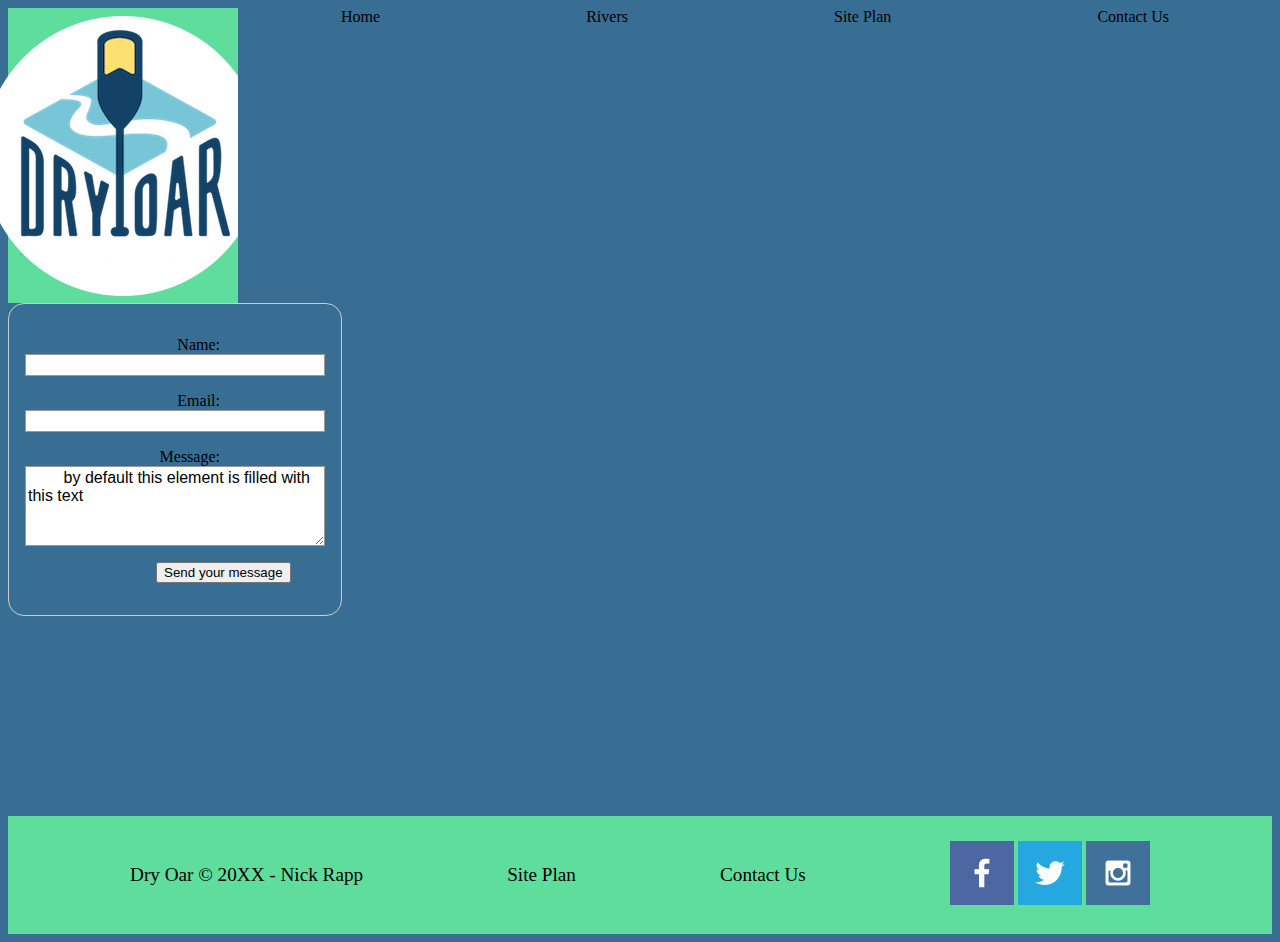
<file: wwr/contactus.html>
<!DOCTYPE html>
<html lang="en">
<head>
    <meta charset="UTF-8">
    <meta name="viewport" content="width=device-width, initial-scale=1.0">
    <title>Contact Us</title>
    <link rel="stylesheet" href="styles/styles.css">
    <style>
        body {
  /* Center the form on the page */
  text-align: center;
}

form {
  display: inline-block;
  /* Form outline */
  padding: 1em;
  border: 1px solid #cccccc;
  border-radius: 1em;
}

p + p {
  margin-top: 1em;
}

label {
  /* Uniform size & alignment */
  display: inline-block;
  min-width: 90px;
  text-align: right;
}

input,
textarea {
  /* To make sure that all text fields have the same font settings
     By default, text areas have a monospace font */
  font: 1em sans-serif;
  /* Uniform text field size */
  width: 300px;
  box-sizing: border-box;
  /* Match form field borders */
  border: 1px solid #999999;
}

input:focus,
textarea:focus {
  /* Set the outline width and style */
  outline-style: solid;
  /* To give a little highlight on active elements */
  outline-color: black;
}

textarea {
  /* Align multiline text fields with their labels */
  vertical-align: top;
  /* Provide space to type some text */
  height: 5em;
}

.button {
  /* Align buttons with the text fields */
  padding-left: 90px; /* same size as the label elements */
}

button {
  /* This extra margin represent roughly the same space as the space
     between the labels and their text fields */
  margin-left: 0.5em;
}
#feedback {
    background-color: antiquewhite;
    position: absolute;
    top: 0;
    left: 0;
    right: 0;
    padding: .5em;
    /* make this element invisible until we are ready for it */
    display: none;      
}
.moveDown {
    margin-top: 3em;
}
                    
    </style>
</head>
<body>
    <div id="content">
    <header>
        <a id="logo_link" href="index.html">
            <img class="logo" src="images/logo.png" alt="Dry Oar Logo">
        </a>
        <nav>
            <a href="index.html">Home</a>
            <a href="rivers.html">Rivers</a>  
            <a href="site-plan-rafting.html">Site Plan</a>
            <a href="contactus.html">Contact Us</a> 
        </nav>
    </header>

  
    <main class="home-grid">
        <div id="feedback"></div>
        <form action="/my-handling-form-page" method="post">
            <p>
    <label for="name">Name:</label>
    <input type="text" id="name" name="user_name" />
  </p>
  <p>
    <label for="mail">Email:</label>
    <input type="email" id="mail" name="user_email" />
  </p>
  <p>
    <label for="msg">Message:</label>
    <textarea id="msg" name="user_message">
        by default this element is filled with this text
    </textarea>
  </p>
  <p class="button">
  <button type="submit">Send your message</button>
  </p>
        </form>
    </main>
    <footer>
        <p>Dry Oar &copy; 20XX - Nick Rapp</p>
        <p><a href="site-plan-rafting.html">Site Plan</a></p>
        <p><a href="contactus.html">Contact Us</a></p>
        <div class="social">
            <a href="https://facebook.com" target="_blank">
                <img src="images/facebook.png" alt="fb icon">
            </a>
            <a href="https://twitter.com" target="_blank">
                <img src="images/twitter.png" alt="twitter icon">
            </a>
            <a href="https://instagram.com" target="_blank">
                <img src="images/instagram.png" alt="instagram icon">
            </a>
          </div>
    </footer>
    </div>
    <script>
    // get the feedback div element so we can do something with it.
    const feedbackElement = document.getElementById('feedback');
    // get the form so we can read what was entered in it.
    const formElement = document.forms[0];
    // add a 'listener' to wait for a submission of our form. When that happens run the code below.
    formElement.addEventListener('submit', function(e) {
        // stop the form from doing the default action.
        e.preventDefault();
        // set the contents of our feedback element to a message letting the user know the form was submitted successfully. Notice that we pull the name that was entered in the form to personalize the message!
        feedbackElement.innerHTML = 'Hello '+ formElement.user_name.value +'! Thank you for your message. We will get back with you as soon as possible!';
        // make the feedback element visible.
        feedbackElement.style.display = "block";
        // add a class to move everything down so our message doesn't cover it.
        document.body.classList.toggle('moveDown');
    });
</script>
                    
</body>
</html>
</file>
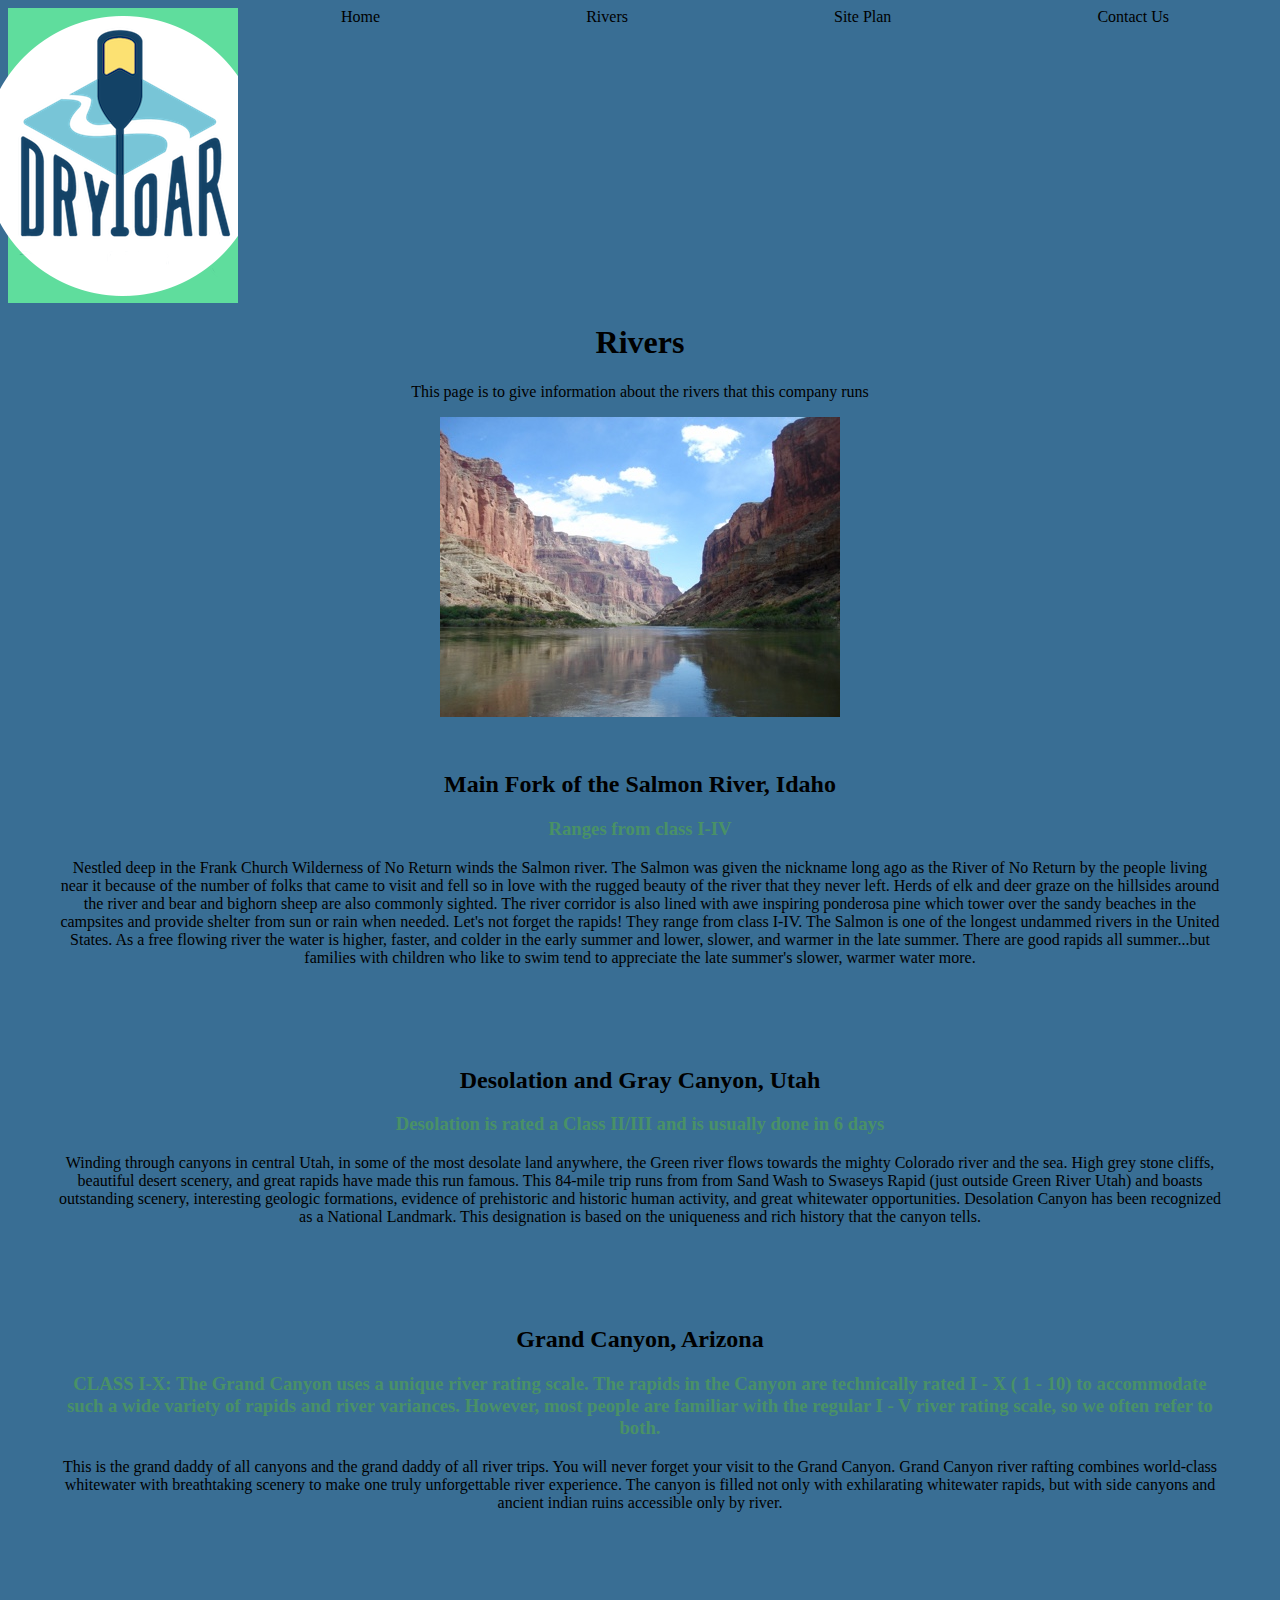
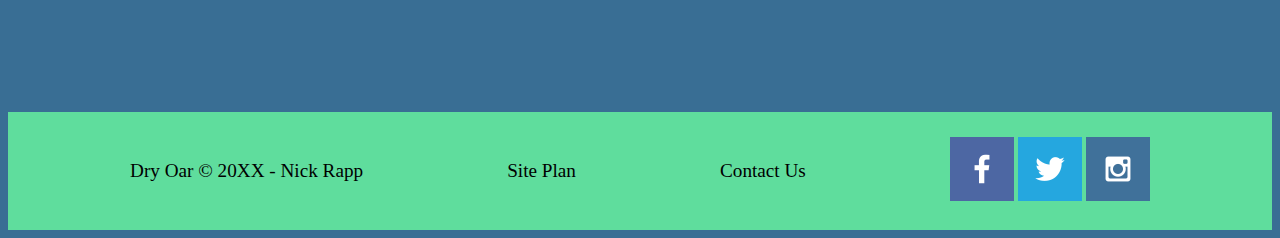
<file: wwr/rivers.html>
<!DOCTYPE html>
<html lang="en">
<head>
    <meta charset="UTF-8">
    <meta name="viewport" content="width=device-width, initial-scale=1.0">
    <title>Rivers</title>
    <link rel="stylesheet" href="styles/styles.css">
</head>
<body>
    <div id="content">
    <header>
        <a id="logo_link" href="index.html">
            <img class="logo" src="images/logo.png" alt="Dry Oar Logo">
        </a>
        <nav>
            <a href="index.html">Home</a>
            <a href="rivers.html">Rivers</a>  
            <a href="site-plan-rafting.html">Site Plan</a>
            <a href="contactus.html">Contact Us</a> 
        </nav>
    </header>
    <div id="river_heading">
        <h1>Rivers</h1>
        <p>This page is to give information about the rivers that this company runs</p>
        <img src="images/river-narrow.jpg" alt="canyon with river">
    </div>
    <div class="main_section">
        <h2>Main Fork of the Salmon River, Idaho</h2>
        <h3>Ranges from class I-IV</h3>
        <p> 
            Nestled deep in the Frank Church Wilderness of No Return winds the Salmon river. The Salmon was given the nickname long ago as the River of No Return by the people living near it because of the number of folks that came to visit and fell so in love with the rugged beauty of the river that they never left.
            Herds of elk and deer graze on the hillsides around the river and bear and bighorn sheep are also commonly sighted. The river corridor is also lined with awe inspiring ponderosa pine which tower over the sandy beaches in the campsites and provide shelter from sun or rain when needed.
            Let's not forget the rapids! They range from class I-IV. The Salmon is one of the longest undammed rivers in the United States. As a free flowing river the water is higher, faster, and colder in the early summer and lower, slower, and warmer in the late summer. There are good rapids all summer...but families with children who like to swim tend to appreciate the late summer's slower, warmer water more. 
        </p>

    </div>
    <div class="main_section">
        <h2>Desolation and Gray Canyon, Utah</h2>
        <h3>Desolation is rated a Class II/III and is usually done in 6 days </h3>
        <p>Winding through canyons in central Utah, in some of the most desolate land anywhere, the Green river flows towards the mighty Colorado river and the sea. High grey stone cliffs, beautiful desert scenery, and great rapids have made this run famous. This 84-mile trip runs from from Sand Wash to Swaseys Rapid (just outside Green River Utah) and boasts outstanding scenery, interesting geologic formations, evidence of prehistoric and historic human activity, and great whitewater opportunities. Desolation Canyon has been recognized as a National Landmark.  This designation is based on the uniqueness and rich history that the canyon tells. </p>
        
    </div>
    <div class="main_section">
        <h2>Grand Canyon, Arizona</h2>
        <h3>CLASS I-X: The Grand Canyon uses a unique river rating scale. The rapids in the Canyon are technically rated I - X ( 1 - 10) to accommodate such a wide variety of rapids and river variances. However, most people are familiar with the regular I - V river rating scale, so we often refer to both. </h3>
        <p> This is the grand daddy of all canyons and the grand daddy of all river trips. You will never forget your visit to the Grand Canyon.

Grand Canyon river rafting combines world-class whitewater with breathtaking scenery to make one truly unforgettable river experience. The canyon is filled not only with exhilarating whitewater rapids, but with side canyons and ancient indian ruins accessible only by river. </p>
    </div>
   
    <footer>
        <p>Dry Oar &copy; 20XX - Nick Rapp</p>
        <p><a href="site-plan-rafting.html">Site Plan</a></p>
        <p><a href="contactus.html">Contact Us</a></p>
        <div class="social">
            <a href="https://facebook.com" target="_blank">
                <img src="images/facebook.png" alt="fb icon">
            </a>
            <a href="https://twitter.com" target="_blank">
                <img src="images/twitter.png" alt="twitter icon">
            </a>
            <a href="https://instagram.com" target="_blank">
                <img src="images/instagram.png" alt="instagram icon">
            </a>
          </div>
    </footer>
    </div>
</body>
</html>
</file>
<file: aboutme/styles/styles.css>
body {
    text-align: center;
}

nav {
    background-color:  steelblue;
    padding: 10px;
}

a {
    color: white;
    margin: 40px;
}

h1{
    color: steelblue;
}

img{
    width:  800px;
    border: 4px solid steelblue;

}

p{
    padding: 10px;
}

footer{
    background-color: steelblue;
    color: white;
}
</file>
<file: challenge/styles.css>
p {
    text-align: center;
}
img{
    width: 100%;
}
html, body{
    padding: 0;
    margin: 0;
}
#top_paragraph{
    color: blue;
}
h1{
    text-align: center;
}
div{
    display: grid;
    grid-template-columns: 1fr 1fr 1fr;
    font-size: 50px;
    overflow: hidden;

}
.mini{
    border-right: 1px solid gray;
    background-color: blue;
}
</file>
<file: compenent/styles.css>
/* Style the buttons that are used to open and close the accordion panel */
.accordion {
  background-color: #eee;
  color: #444;
  cursor: pointer;
  padding: 18px;
  width: 100%;
  text-align: left;
  border: none;
  outline: none;
  transition: 0.4s;
}

/* Add a background color to the button if it is clicked on (add the .active class with JS), and when you move the mouse over it (hover) */
.active, .accordion:hover {
  background-color: #ccc;
}

/* Style the accordion panel. Note: hidden by default */
.panel {
  padding: 0 18px;
  background-color: white;
  display: none;
  overflow: hidden;
}
</file>
<file: world_war_2/styles/styles.css>
html, body{
    margin: 0;
    padding: 0;
    background-color: #292F36;;
}
header{
    display: flex;
    flex-direction: row;
    justify-content: flex-start;
    border-bottom: 5px solid white;
    align-items: center;
    background-color: #4ECDC4;
}
header img{
    height: 90px;
    width: auto;
}

nav{
    display: flex;
    flex-direction: row;
    justify-content: center;
    align-items: center;
    flex: 1;

}
nav a{
    border: solid white;
    text-decoration: none;
    font-size: 8vw;
    color: #e74c3c;
   
}
nav a:hover{
    background-color: #292F36;
    
}
.main_section{
    text-align: center;
    background-color: #4ECDC4;
    margin-top: 50px;
    padding: 50px;
}
.main_section p{
    font-family: Arial, Verdana, Helvetica;
    color: #292F36;
}
.main_section img{
    width: 90%;
    display: block;
    margin: 0 auto;
}
main img{
    width: 90%;
    display: block;
    margin: 0 auto;
}
main{
    text-align: center;
}
.main_section h1{
    color: #e74c3c;
    font-family: "Playfair Display", serif;
}
main p{
    font-family:  Arial, Verdana, Helvetica;;
}
footer {
    background-color: #4ECDC4;
    display: grid;
    grid-template-columns: 1fr 1fr 1fr;
    border-top: 5px solid white;
    padding-top: 10px;
    justify-items: center;
    align-items: center;
    
}
footer p{
    font-family: "Playfair Display", serif;
    text-align: center;
    font-size: 50px;
    color: #e74c3c;
    
    
    
}
footer div{
    text-align: center;
}
#icons{
    display: grid;
    grid-template-columns: 1fr 1fr 1fr;
}
details{
    font-family: "Playfair Display", serif;
    background-color: #4ECDC4;
    color:#292F36
}
details p{
    color:#e74c3c;
}
#top_timeline{
    background-color: #e74c3c;
    border-top: solid #292F36 20px;
}
#bottom_timeline{
    border-top: solid white 5px;
}
body h1{
    font-family: "Playfair Display", serif;
}
.main_d_day{
    text-align: center;
    background-color: #4ECDC4;
    margin-top: 50px;
    padding: 50px;
}
hr{
    height: 10px;
    background-color: #292F36;
    width: 100%;
}
main h1{
     font-family: "Playfair Display", serif;
     color:#e74c3c;
}
.bottom_element{
    text-align: center;
    background-color: #4ECDC4;
    margin-top: 50px;
    padding: 50px;
    margin-bottom: 50px;
}
</file>
<file: wwr/styles/styles.css>
#content {
    max-width: 1600px;
    margin: 0 auto;

}
#logo_link{
    padding-top: 5px;
    justify-self: center;
    align-self: center;
}

nav a {
    text-align: center;
    color: black;
    text-decoration: none;
}
#hero-msg{
    text-align:center;
    color: white;
    grid-column: 2/3;
    grid-row: 1/2;
    margin-top: 100px;

}
#hero-msg h4{
    text-align: center;
    color: white;

}
.button-box{
    text-align: center;
    color: black;
    grid-column: 1/4;
    grid-row: 1/3;
}
main section{
    text-align: center;
    color: black;
}
#background{
    height: 725px;
    color: black;
    background-color: #499167;
}
body{
    background-color: #396E94;
    color: black;
}
header{
    background-color: #5FDD9D;
    color: black;
    display: grid;
    grid-template-columns: 230px auto;
}
nav{
    background-color: #396E94;
    color: black;
    display: flex;
    justify-content: space-around;
}
nav a:hover{
    background-color: #5FDD9D;
    color: black;
}
.book{
    background-color:#396E94;
    color:black;
    text-decoration: none;
}
.join{
    background-color: #5FDD9D;
    color: black;
    text-decoration: none;
}
.book:hover{
    
    background-color: #396E94;
    color: black;
}
.join:hover{
    background-color: #5FDD9D;
    color: black;
}
#background{
    background-color: #5FDD9D;
    color: black;
}
.msg{
    background-color: #5FDD9D;
    color: black;
}
.msg h2{
    color: black;
}
.msg p{
    color: black;

}
footer{
    background-color: #5FDD9D;
    color: black;
    padding: 25px 50px;
    margin-top: 200px;
    display: flex;
    justify-content: space-around;
    align-items: center;
}
footer a{
    color: black;
    text-decoration: none;

}
footer a:hover{
    color: black;

}
footer p{
    font-size: 1.2em;
}
footer p a:hover{
    text-decoration: underline;
}
.home-title{
    color:white;
}
h4{
    color:black;
}
.icon{
    width: 80px;
}
#hero-msg{
    width: 100%;
}
#hero{
display: grid;
grid-template-columns: 1fr 3fr 1fr;
margin-top: -100px;
}
#hero-img{
    width: 100%;
    
}
#hero-box{
    grid-column: 1/4;
    grid-row: 1/3;
    z-index: -1;
}
.book{
    color: white;
}
.home-grid{
    display: grid;
    grid-template-columns: 1fr 1fr 1fr 1fr 1fr 1fr 1fr 1fr 1fr 1fr;
}
.card-img, .mountains{
    width: 100%;
}
.rivers-card{
    grid-column: 2/4;
    grid-row: 2/3;
}
.camping-card{
    grid-column: 5/7;
    grid-row: 2/3;
}
.rapids-card{
    grid-column: 8/10;
    grid-row: 2/3;
}
#background{
    grid-column: 1/11;
    grid-row: 4/9;
}
.mountains{
    grid-column: 2/7;
    grid-row: 5/8;
    width: 100%;
    box-shadow: 5px 5px 10px gray;
}
.msg{
    padding: 35px;
    box-shadow: 5px 5px 10px gray;
    grid-column: 6/10;
    grid-row: 6/7;
}
.card-img{
    border: 10px solid black;
    transition: transform .5s;
    box-shadow: 5px 5px 10px gray;
}
.card-img{
    opacity: .6;
    transform: scale(1.1);
}
#river_heading{
    text-align: center;
}
.main_section{
    text-align: center;
    margin: 50px;
    margin-bottom: 100px;
}
.main_section h3{
    color: #499167;
}
</file>
<file: positioning/positionstyles.css>
/* CSS - Name: "positionstyles.css" */
/* Activity 1 styles */
.content1 {
  display: grid;
  grid-template-columns: 1fr 1fr;
  justify-items: center;
  gap: 20px;
  /* This is the parent of the activity 1 boxes. */

}
.red1 { 
  width: 100%; 
  height: 100px; 
  background-color: red; 
  grid-column: 1/3;

} 
.green1 {
  width: 200px; 
  height: 200px; 
  background-color: green; 

} 
.yellow1 {
  width: 200px; 
  height: 200px; 
  background-color: gold; 
} 
.blue1 {
  width: 100%; 
  height: 100px; 
  background-color: blue; 
  grid-column: 1/3;
} 
/* Activity 2 styles */ 
.content2 {
  /* This is the parent of the activity 2 boxes. */
  display: grid;
  grid-template-columns: 50px 50px 50px 50px 50px;
  grid-template-rows: 50px 50px 50px 50px 50px;
}
.red2 {
  grid-column: 1/3;
  grid-row: 1/3;
  width: 100px; 
  height: 100px; 
  background-color: red; 
  z-index: 4;
} 
.green2 { 
  grid-row: 2/4;
  grid-column: 2/4;
  width: 100px; 
  height: 100px; 
  background-color: green; 
  z-index: 5;
} 
.yellow2 {
  grid-row: 3/5;
  grid-column: 3/5;
  width: 100px; 
  height: 100px; 
  background-color: gold; 
  z-index: 6;
} 
.blue2 {
  grid-row: 4/6;
  grid-column: 4/6;
  width: 100px; 
  height: 100px; 
  background-color: blue; 
  z-index: 7;
} 
/* Activity 3 styles */ 
.content3 {
  /* This is the parent of the activity 3 boxes. */
  display:grid;
  grid-template-columns: 1fr 1fr;
  grid-column-gap: 50px;
}
.red3 {
  grid-column: 1/3;
  width: 100%;
  height: 100px; 
  background-color: red; 
} 
.green3 {
  grid-row: 2;
  width: 100%; 
  height: 200px; 
  background-color: green;
} 
.yellow3 {
  
  grid-row: 2/3;
  width: 100%; 
  height: 200px; 
  background-color: gold; 
} 
.blue3 {
  grid-column: 1/3;
  width: 100%;
  height: 100px; 
  background-color: blue; 
} 
/* Activity 4 styles */ 
.content4 {
  /* This is the parent of the activity 4 boxes. */
  height: 400px;
  display: grid;
  grid-template-columns:  1fr 1fr;

}
.red4 {
  grid-row: 1/4;
  width: 100%; 
  height: 100%; 
  background-color: red; 
} 
.green4 {
  grid-row: 1;
  width: 100%; 
  height: 100%; 
  background-color: green; 
} 
.yellow4 {
  grid-row: 2;
  width: 100%; 
  height: 100%; 
  background-color: gold; 
} 
.blue4 {
 grid-row: 3;
  width: 100%; 
  height: 100%; 
  background-color: blue; 
} 
/* Activity 5 styles */ 
.content5 {
  /* This is the parent of the activity 5 boxes. */
  height: 400px;
}
.red5 { 
  width: 450px; 
  height: 100px; 
  background-color: red; 
} 
.green5 { 
  width: 100px; 
  height: 100px; 
  background-color: green; 
  float:left

} 
.yellow5 {
  width: 100%; 
  height: 400px; 
  background-color: gold; 

} 
.blue5 {
  width: 100%; 
  height: 100px; 
  background-color: blue; 
} 
/* Activity 6 styles */ 
.content6 {
  /* This is the parent of the activity 6 boxes. */
  display: grid;
  grid-template-columns: 75px 75px 75px 75px 75px 75px;

}
.red6 {
  grid-column: 1/5;
  grid-row: 1/3;
  width: 300px; 
  height: 150px; 
  background-color: red; 
} 
.green6 {
  z-index: 2;
  grid-row: 5/7;
  grid-column: 1/3;
  width: 150px;
  height:150px; 
  background-color: green; 
} 
.yellow6 {
  z-index: 2;
  grid-column: 5/7;
  grid-row: 3/7;
  width: 150px; 
  height: 300px; 
  background-color: gold; 
} 
.blue6 {
  z-index: 1;
  grid-column: 2/6;
  grid-row: 2/6;
  width: 300px; 
  height: 300px; 
  background-color: blue; 
} 


/* Do not make any changes below here */
.activity {
  width: 70%; 
  margin: 20px auto; 
  font-family: Arial, sans-serif; 
  border: 1px solid black; 
  padding: 10px; 
  clear:both; 
  overflow: auto;
} 

.hint {
  border: 1px solid grey;
  background: #e0e0e0;
  padding: .5em;
  position: relative;
  margin: 1em 0;
}
.hint h3 {
  margin: 0;
}
.hint:hover {
  background: #d0d0d0;
}
.hint > div {
  display: none;
}

.hint input[type=checkbox] {
  position: absolute;
  width: 100%;
  height: 100%;
  opacity: 0;
  z-index: 1;
  cursor: pointer;
}

.hint input[type=checkbox]:checked ~ div {
  display: block;
}

.hint i {
  position: absolute;
  transform: translate(-6px, 0);
  margin-top: 16px;
  right: 10px;
  top: -3px;
}
.hint i:before, .hint i:after {
  content: "";
  position: absolute;
  background-color: black;
  width: 3px;
  height: 9px;
}
.hint i:before {
  transform: translate(2px, 0) rotate(45deg);
}
.hint i:after {
  transform: translate(-2px, 0) rotate(-45deg);
}

.hint input[type=checkbox]:checked ~ i:before {
  transform: translate(-2px, 0) rotate(45deg);
}
.hint input[type=checkbox]:checked ~ i:after {
  transform: translate(2px, 0) rotate(-45deg);
}
.hint a {
  position: relative;
  z-index: 1;
}
</file>
